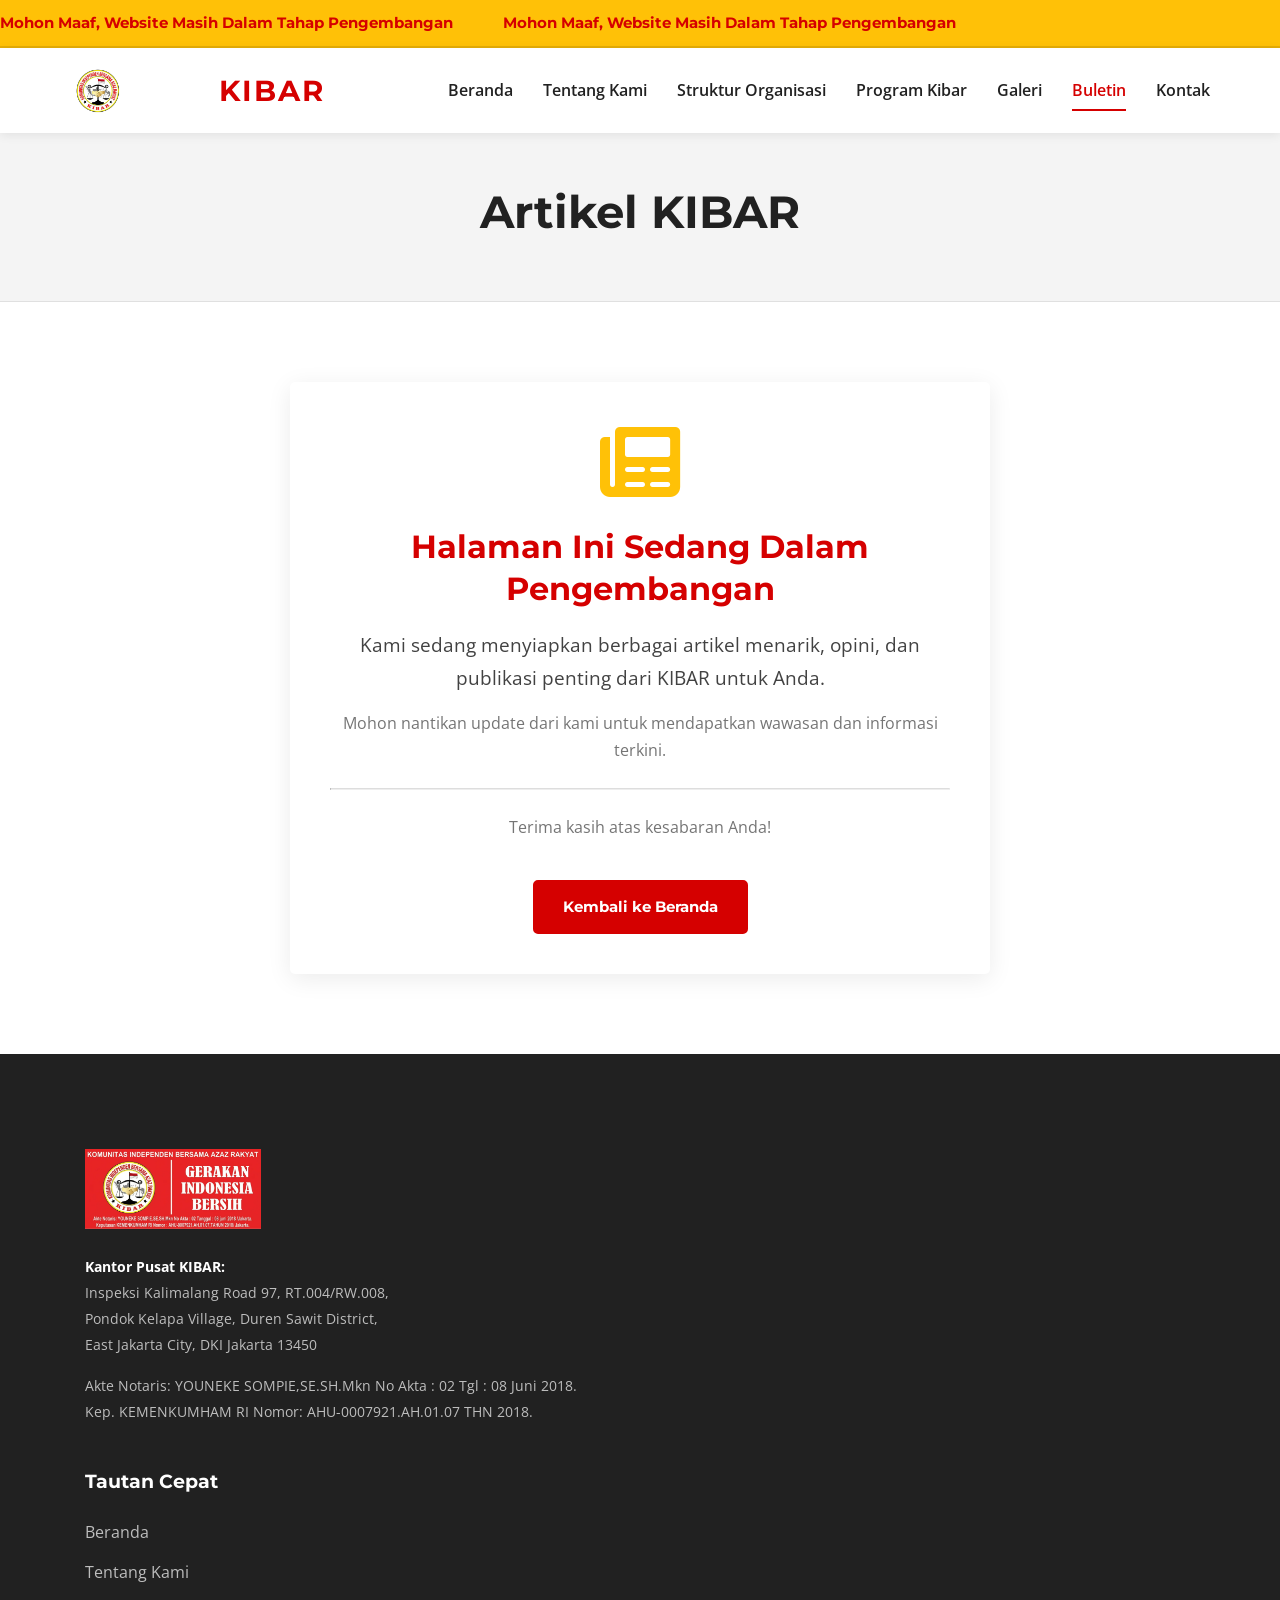
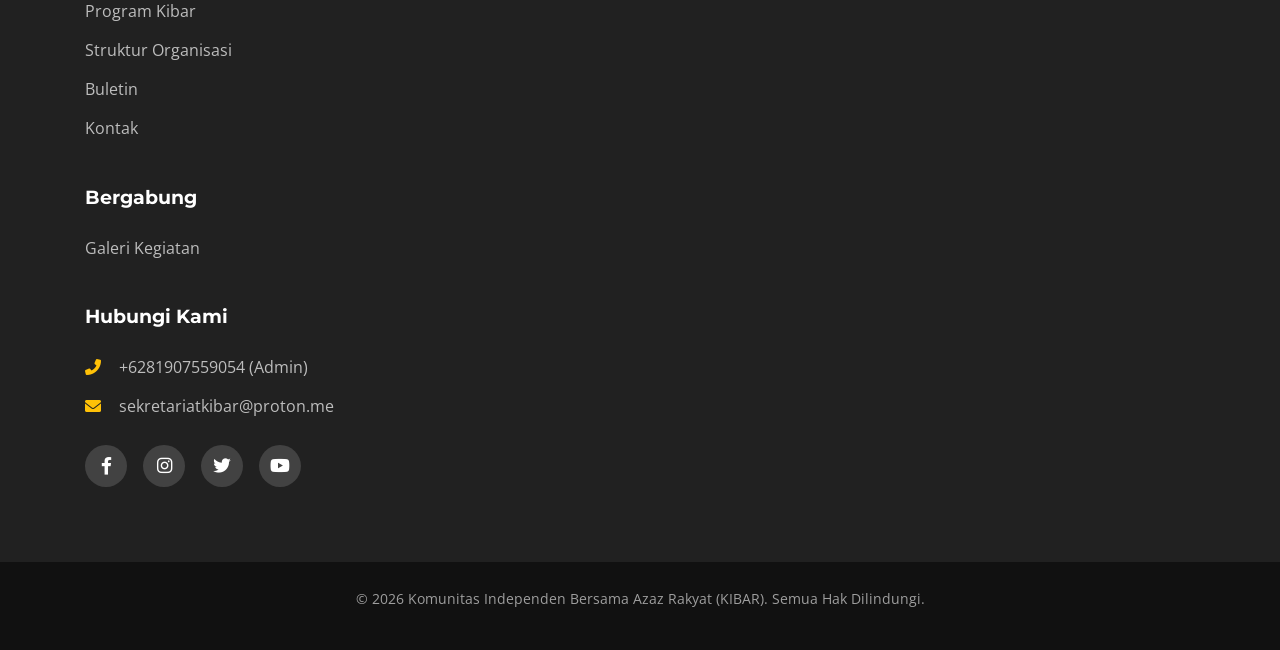
<file: artikel.html>
<!DOCTYPE html>
<html lang="id">
<head>
    <meta charset="UTF-8">
    <meta name="viewport" content="width=device-width, initial-scale=1.0">
    <title>Artikel KIBAR - (Segera Hadir)</title>
    <meta name="description" content="Halaman Artikel KIBAR akan segera diisi dengan tulisan, opini, dan publikasi terkait isu-isu strategis dan kegiatan kami.">
    <meta name="keywords" content="Artikel KIBAR, Publikasi KIBAR, Opini KIBAR, Berita Ormas, Segera Hadir">
    
    <!-- Google Fonts -->
    <link href="https://fonts.googleapis.com/css2?family=Montserrat:wght@700;800&family=Open+Sans:wght@400;600;700&display=swap" rel="stylesheet">
    <!-- Font Awesome untuk Ikon -->
    <link rel="stylesheet" href="https://cdnjs.cloudflare.com/ajax/libs/font-awesome/6.0.0-beta3/css/all.min.css">
    
    <!-- Style Kustom Anda -->
    <link rel="stylesheet" href="css/style.css">
    
    <!-- Favicon -->
    <link rel="icon" href="images/logo/kibar-favicon.png" type="image/png"> 
</head>
<body>
    <div class="announcement-bar">
        <div class="announcement-bar__track">
            <div class="announcement-bar__text">
                Mohon Maaf, Website Masih Dalam Tahap Pengembangan
            </div>
            <div class="announcement-bar__text" aria-hidden="true">
                Mohon Maaf, Website Masih Dalam Tahap Pengembangan
            </div>
        </div>
    </div>
    <header class="site-header">
        <div class="container header-container">
            <div class="logo">
                <a href="index.html">
                    <img src="images/logo/logo-kibar.webp" alt="Logo KIBAR">
                </a>
            </div>
            <h1 class="site-title" title="Komunitas Independen Bersama Azaz Rakyat">KIBAR</h1>
            <nav class="main-navigation">
                <ul>
                    <li><a href="index.html">Beranda</a></li>
                    <li><a href="tentang-kami.html">Tentang Kami</a></li>
                    <li><a href="struktur-organisasi.html">Struktur Organisasi</a></li>
                    <li><a href="program-kerja.html">Program Kibar</a></li>
                    <li><a href="galeri.html">Galeri</a></li>
                    <li><a href="artikel.html" class="active">Buletin</a></li>
                    <li><a href="kontak.html">Kontak</a></li>
                </ul>
            </nav>
            <div class="header-actions">
            </div>
            <button class="mobile-menu-toggle" aria-label="Toggle Menu" aria-expanded="false">
                <span class="hamburger-bar"></span>
                <span class="hamburger-bar"></span>
                <span class="hamburger-bar"></span>
            </button>
        </div>
    </header>

    <main>
        <section class="page-banner-section">
            <div class="container">
                <h1 class="page-title">Artikel KIBAR</h1>
            </div>
        </section>

        <section class="coming-soon-section section-padding">
            <div class="container text-center">
                <div class="coming-soon-content">
                    <i class="fas fa-newspaper fa-5x kibar-gold-icon mb-4"></i> 
                    <h2>Halaman Ini Sedang Dalam Pengembangan</h2>
                    <p class="lead">Kami sedang menyiapkan berbagai artikel menarik, opini, dan publikasi penting dari KIBAR untuk Anda.</p>
                    <p>Mohon nantikan update dari kami untuk mendapatkan wawasan dan informasi terkini.</p>
                    <hr class="my-4">
                    <p>Terima kasih atas kesabaran Anda!</p>
                    <a href="index.html" class="btn btn-primary mt-4">Kembali ke Beranda</a>
                </div>
            </div>
        </section>
    </main>

    <footer class="site-footer section-padding-top">
        <!-- Konten Footer sama seperti di index.html -->
        <div class="container">
            <div class="row">
                <div class="col-lg-4 col-md-12 footer-col footer-about">
                    <img src="images/slogan-kibar-baru.webp" alt="Logo KIBAR Investigator Putih" class="footer-logo">
                    <p class="footer-address">
                        <strong>Kantor Pusat KIBAR:</strong><br>
                        Inspeksi Kalimalang Road 97, RT.004/RW.008,<br>
                        Pondok Kelapa Village, Duren Sawit District,<br>
                        East Jakarta City, DKI Jakarta 13450
                    </p>
                     <p class="footer-legal-info">
                        Akte Notaris: YOUNEKE SOMPIE,SE.SH.Mkn No Akta : 02 Tgl : 08 Juni 2018.<br>
                        Kep. KEMENKUMHAM RI Nomor: AHU-0007921.AH.01.07 THN 2018.
                    </p>
                </div>
                <div class="col-lg-2 col-md-4 col-6 footer-col">
                    <h5 class="footer-widget-title">Tautan Cepat</h5>
                    <ul class="footer-links">
                        <li><a href="index.html">Beranda</a></li>
                        <li><a href="tentang-kami.html">Tentang Kami</a></li>
                        <li><a href="program-kerja.html">Program Kibar</a></li>
                        <li><a href="struktur-organisasi.html">Struktur Organisasi</a></li>
                        <li><a href="artikel.html">Buletin</a></li>
                        <li><a href="kontak.html">Kontak</a></li>
                    </ul>
                </div>
                <div class="col-lg-3 col-md-4 col-6 footer-col">
                     <h5 class="footer-widget-title">Bergabung</h5>
                     <ul class="footer-links">
                        <li><a href="galeri.html">Galeri Kegiatan</a></li>
                    </ul>
                </div>
                <div class="col-lg-3 col-md-4 col-12 footer-col">
                    <h5 class="footer-widget-title">Hubungi Kami</h5>
                    <ul class="footer-contact-info">
                        <li><i class="fas fa-phone-alt"></i> <a href="https://wa.me/6281907559054">+6281907559054 (Admin)</a></li> 
                        <li><i class="fas fa-envelope"></i> <a href="mailto:sekretariatkibar@proton.me">sekretariatkibar@proton.me</a></li>
                    </ul>
                    <div class="footer-social-icons">
                        <a href="#" aria-label="Facebook KIBAR" target="_blank" rel="noopener noreferrer"><i class="fab fa-facebook-f"></i></a>
                        <a href="#" aria-label="Instagram KIBAR" target="_blank" rel="noopener noreferrer"><i class="fab fa-instagram"></i></a>
                        <a href="#" aria-label="Twitter KIBAR" target="_blank" rel="noopener noreferrer"><i class="fab fa-twitter"></i></a>
                        <a href="#" aria-label="YouTube KIBAR" target="_blank" rel="noopener noreferrer"><i class="fab fa-youtube"></i></a>
                    </div>
                </div>
            </div>
        </div>
        <div class="footer-bottom">
            <div class="container">
                <p class="text-center">© <span id="currentYear"></span> Komunitas Independen Bersama Azaz Rakyat (KIBAR). Semua Hak Dilindungi.</p>
            </div>
        </div>
    </footer>

    <script src="js/script.js"></script>
</body>
</html>
</file>
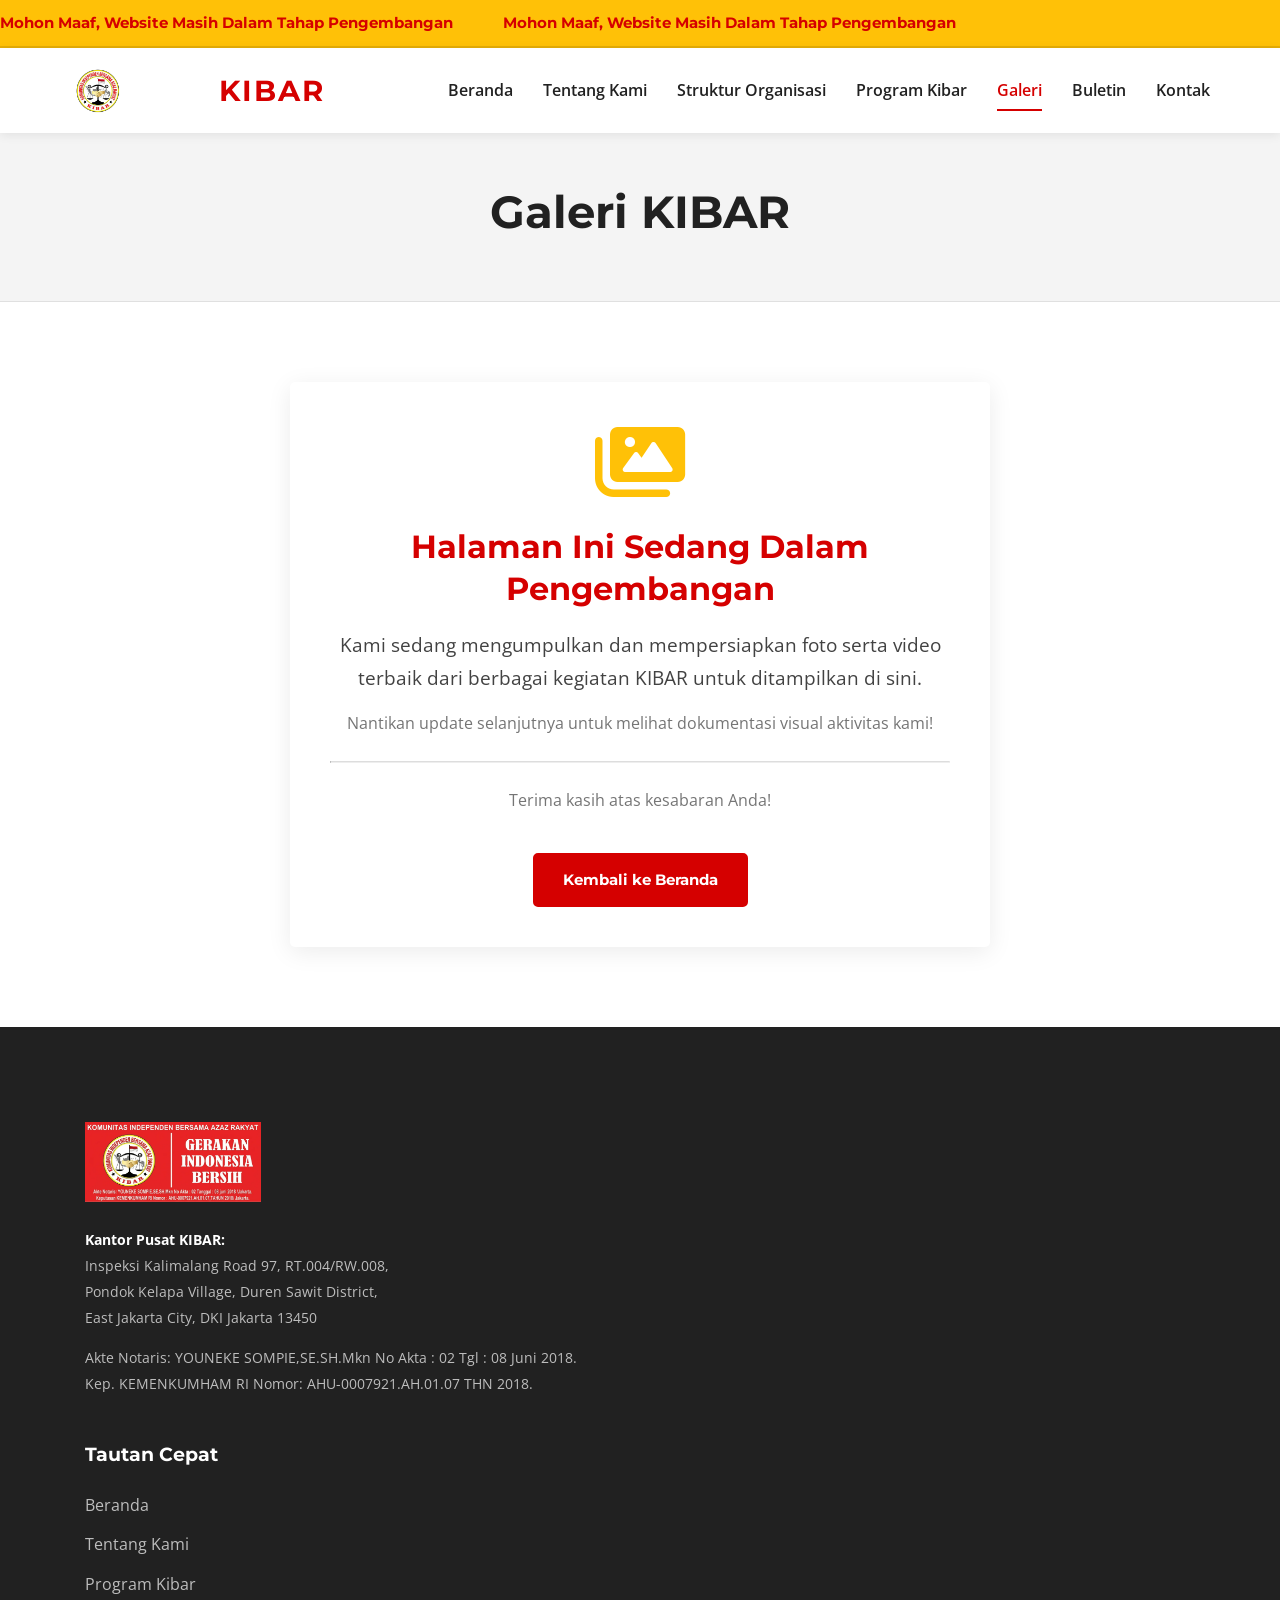
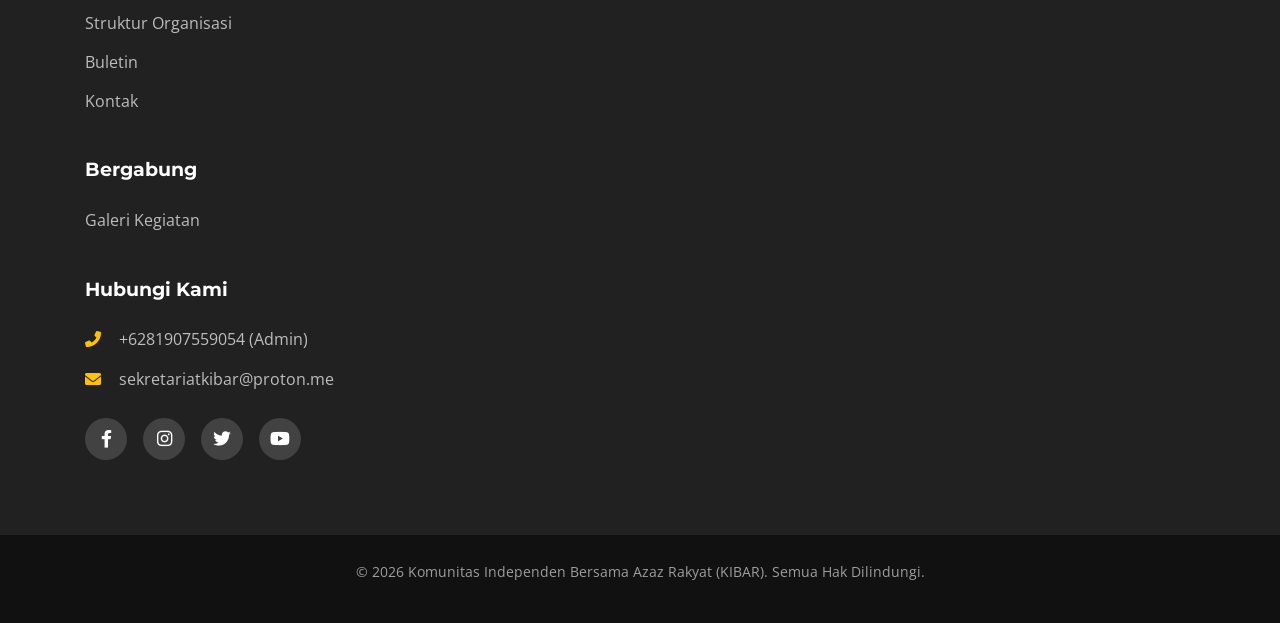
<file: galeri.html>
<!DOCTYPE html>
<html lang="id">
<head>
    <meta charset="UTF-8">
    <meta name="viewport" content="width=device-width, initial-scale=1.0">
    <title>Galeri KIBAR - (Segera Hadir)</title>
    <meta name="description" content="Halaman Galeri KIBAR akan segera menampilkan dokumentasi foto dan video dari berbagai kegiatan dan acara kami.">
    <meta name="keywords" content="Galeri KIBAR, Foto Kegiatan KIBAR, Video KIBAR, Dokumentasi Ormas, Segera Hadir">
    
    <!-- Google Fonts -->
    <link href="https://fonts.googleapis.com/css2?family=Montserrat:wght@700;800&family=Open+Sans:wght@400;600;700&display=swap" rel="stylesheet">
    <!-- Font Awesome untuk Ikon -->
    <link rel="stylesheet" href="https://cdnjs.cloudflare.com/ajax/libs/font-awesome/6.0.0-beta3/css/all.min.css">
    
    <!-- Style Kustom Anda -->
    <link rel="stylesheet" href="css/style.css">
    
    <!-- Favicon -->
    <link rel="icon" href="images/logo/kibar-favicon.png" type="image/png"> 
</head>
<body>
    <div class="announcement-bar">
        <div class="announcement-bar__track">
            <div class="announcement-bar__text">
                Mohon Maaf, Website Masih Dalam Tahap Pengembangan
            </div>
            <div class="announcement-bar__text" aria-hidden="true">
                Mohon Maaf, Website Masih Dalam Tahap Pengembangan
            </div>
        </div>
    </div>
    <header class="site-header">
        <div class="container header-container">
            <div class="logo">
                <a href="index.html">
                    <img src="images/logo/logo-kibar.webp" alt="Logo KIBAR">
                </a>
            </div>
            <h1 class="site-title" title="Komunitas Independen Bersama Azaz Rakyat">KIBAR</h1>
            <nav class="main-navigation">
                <ul>
                    <li><a href="index.html">Beranda</a></li>
                    <li><a href="tentang-kami.html">Tentang Kami</a></li>
                    <li><a href="struktur-organisasi.html">Struktur Organisasi</a></li>
                    <li><a href="program-kerja.html">Program Kibar</a></li>
                    <li><a href="galeri.html" class="active">Galeri</a></li>
                    <li><a href="artikel.html">Buletin</a></li>
                    <li><a href="kontak.html">Kontak</a></li>
                </ul>
            </nav>
            <div class="header-actions">
            </div>
            <button class="mobile-menu-toggle" aria-label="Toggle Menu" aria-expanded="false">
                <span class="hamburger-bar"></span>
                <span class="hamburger-bar"></span>
                <span class="hamburger-bar"></span>
            </button>
        </div>
    </header>

    <main>
        <section class="page-banner-section">
            <div class="container">
                <h1 class="page-title">Galeri KIBAR</h1>
            </div>
        </section>

        <section class="coming-soon-section section-padding">
            <div class="container text-center">
                <div class="coming-soon-content">
                    <i class="fas fa-images fa-5x kibar-gold-icon mb-4"></i> 
                    <h2>Halaman Ini Sedang Dalam Pengembangan</h2>
                    <p class="lead">Kami sedang mengumpulkan dan mempersiapkan foto serta video terbaik dari berbagai kegiatan KIBAR untuk ditampilkan di sini.</p>
                    <p>Nantikan update selanjutnya untuk melihat dokumentasi visual aktivitas kami!</p>
                    <hr class="my-4">
                    <p>Terima kasih atas kesabaran Anda!</p>
                    <a href="index.html" class="btn btn-primary mt-4">Kembali ke Beranda</a>
                </div>
            </div>
        </section>
    </main>

    <footer class="site-footer section-padding-top">
        <!-- Konten Footer sama seperti di index.html -->
        <div class="container">
            <div class="row">
                <div class="col-lg-4 col-md-12 footer-col footer-about">
                    <img src="images/slogan-kibar-baru.webp" alt="Logo KIBAR Investigator Putih" class="footer-logo">
                    <p class="footer-address">
                        <strong>Kantor Pusat KIBAR:</strong><br>
                        Inspeksi Kalimalang Road 97, RT.004/RW.008,<br>
                        Pondok Kelapa Village, Duren Sawit District,<br>
                        East Jakarta City, DKI Jakarta 13450
                    </p>
                     <p class="footer-legal-info">
                        Akte Notaris: YOUNEKE SOMPIE,SE.SH.Mkn No Akta : 02 Tgl : 08 Juni 2018.<br>
                        Kep. KEMENKUMHAM RI Nomor: AHU-0007921.AH.01.07 THN 2018.
                    </p>
                </div>
                <div class="col-lg-2 col-md-4 col-6 footer-col">
                    <h5 class="footer-widget-title">Tautan Cepat</h5>
                    <ul class="footer-links">
                        <li><a href="index.html">Beranda</a></li>
                        <li><a href="tentang-kami.html">Tentang Kami</a></li>
                        <li><a href="program-kerja.html">Program Kibar</a></li>
                        <li><a href="struktur-organisasi.html">Struktur Organisasi</a></li>
                        <li><a href="artikel.html">Buletin</a></li>
                        <li><a href="kontak.html">Kontak</a></li>
                    </ul>
                </div>
                <div class="col-lg-3 col-md-4 col-6 footer-col">
                     <h5 class="footer-widget-title">Bergabung</h5>
                     <ul class="footer-links">
                        <li><a href="galeri.html">Galeri Kegiatan</a></li>
                    </ul>
                </div>
                <div class="col-lg-3 col-md-4 col-12 footer-col">
                    <h5 class="footer-widget-title">Hubungi Kami</h5>
                    <ul class="footer-contact-info">
                        <li><i class="fas fa-phone-alt"></i> <a href="https://wa.me/6281907559054">+6281907559054 (Admin)</a></li> 
                        <li><i class="fas fa-envelope"></i> <a href="mailto:sekretariatkibar@proton.me">sekretariatkibar@proton.me</a></li>
                    </ul>
                    <div class="footer-social-icons">
                        <a href="#" aria-label="Facebook KIBAR" target="_blank" rel="noopener noreferrer"><i class="fab fa-facebook-f"></i></a>
                        <a href="#" aria-label="Instagram KIBAR" target="_blank" rel="noopener noreferrer"><i class="fab fa-instagram"></i></a>
                        <a href="#" aria-label="Twitter KIBAR" target="_blank" rel="noopener noreferrer"><i class="fab fa-twitter"></i></a>
                        <a href="#" aria-label="YouTube KIBAR" target="_blank" rel="noopener noreferrer"><i class="fab fa-youtube"></i></a>
                    </div>
                </div>
            </div>
        </div>
        <div class="footer-bottom">
            <div class="container">
                <p class="text-center">© <span id="currentYear"></span> Komunitas Independen Bersama Azaz Rakyat (KIBAR). Semua Hak Dilindungi.</p>
            </div>
        </div>
    </footer>

    <script src="js/script.js"></script>
</body>
</html>
</file>
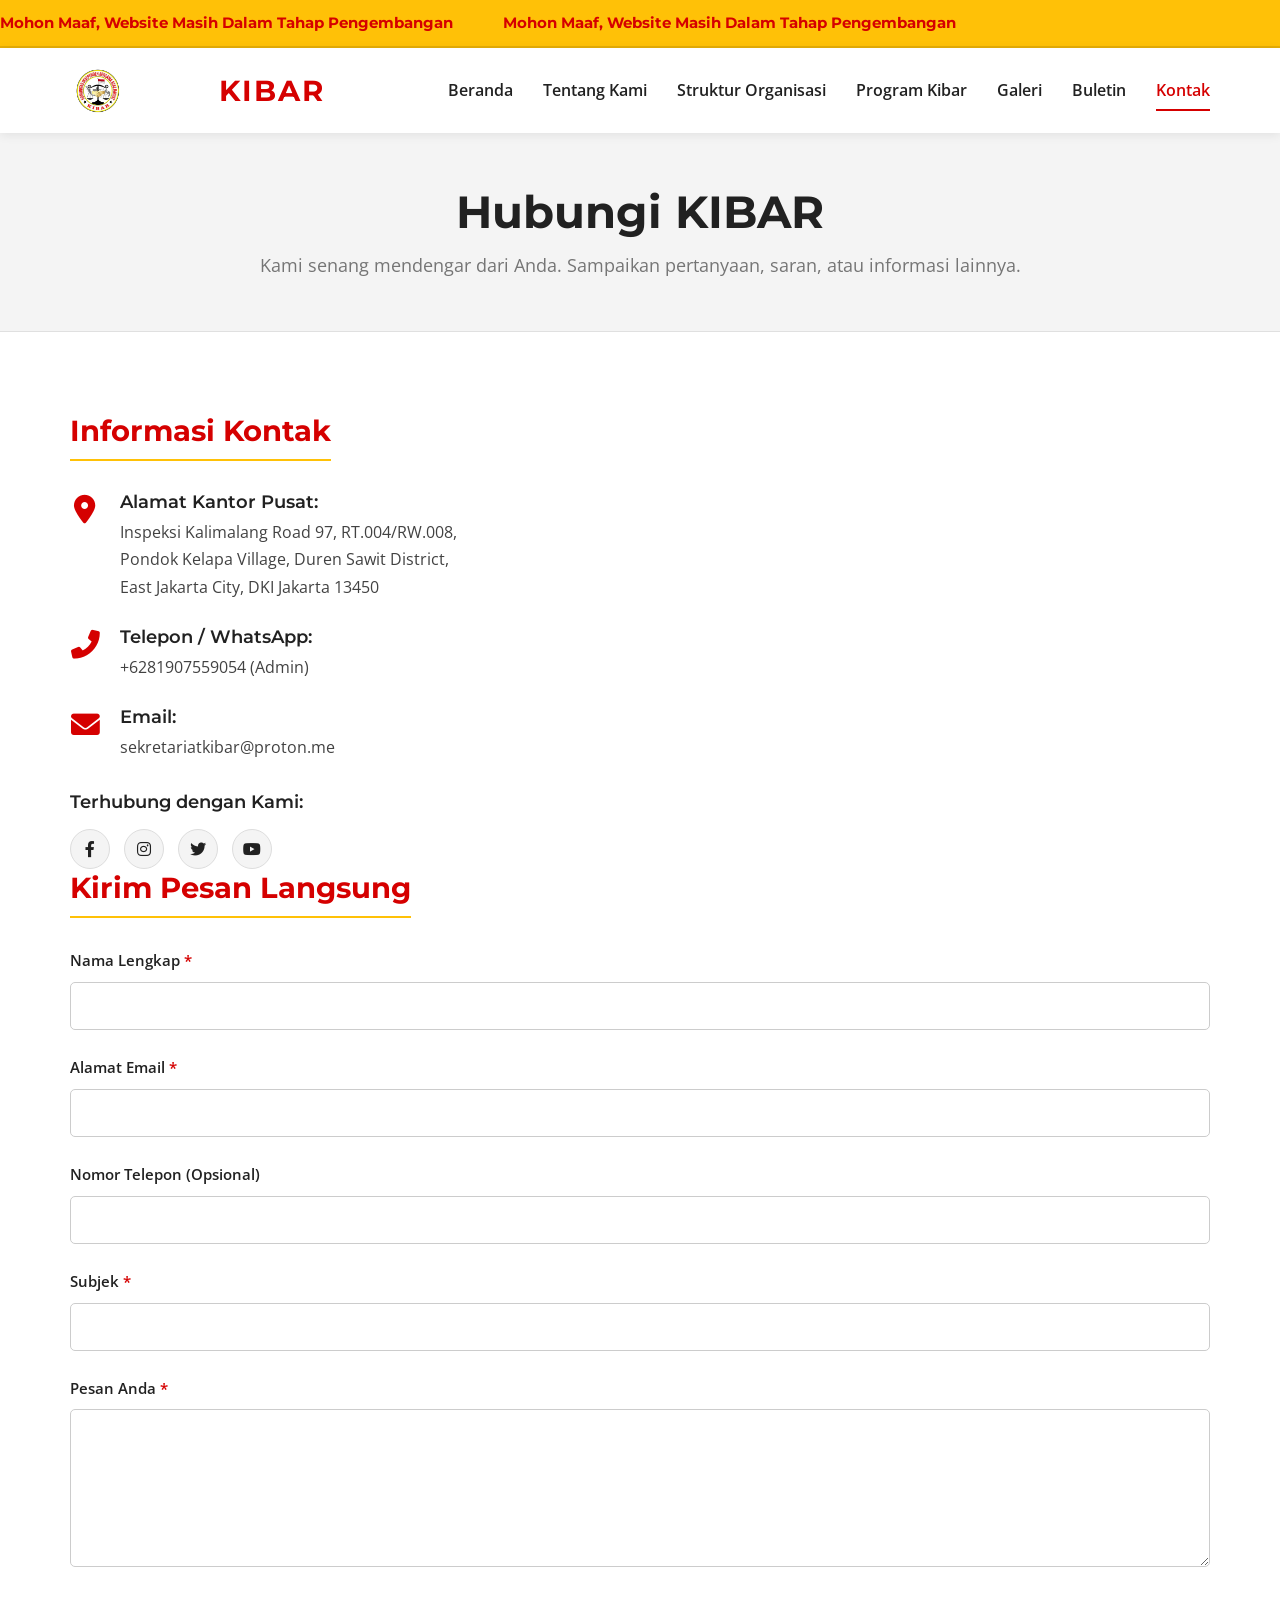
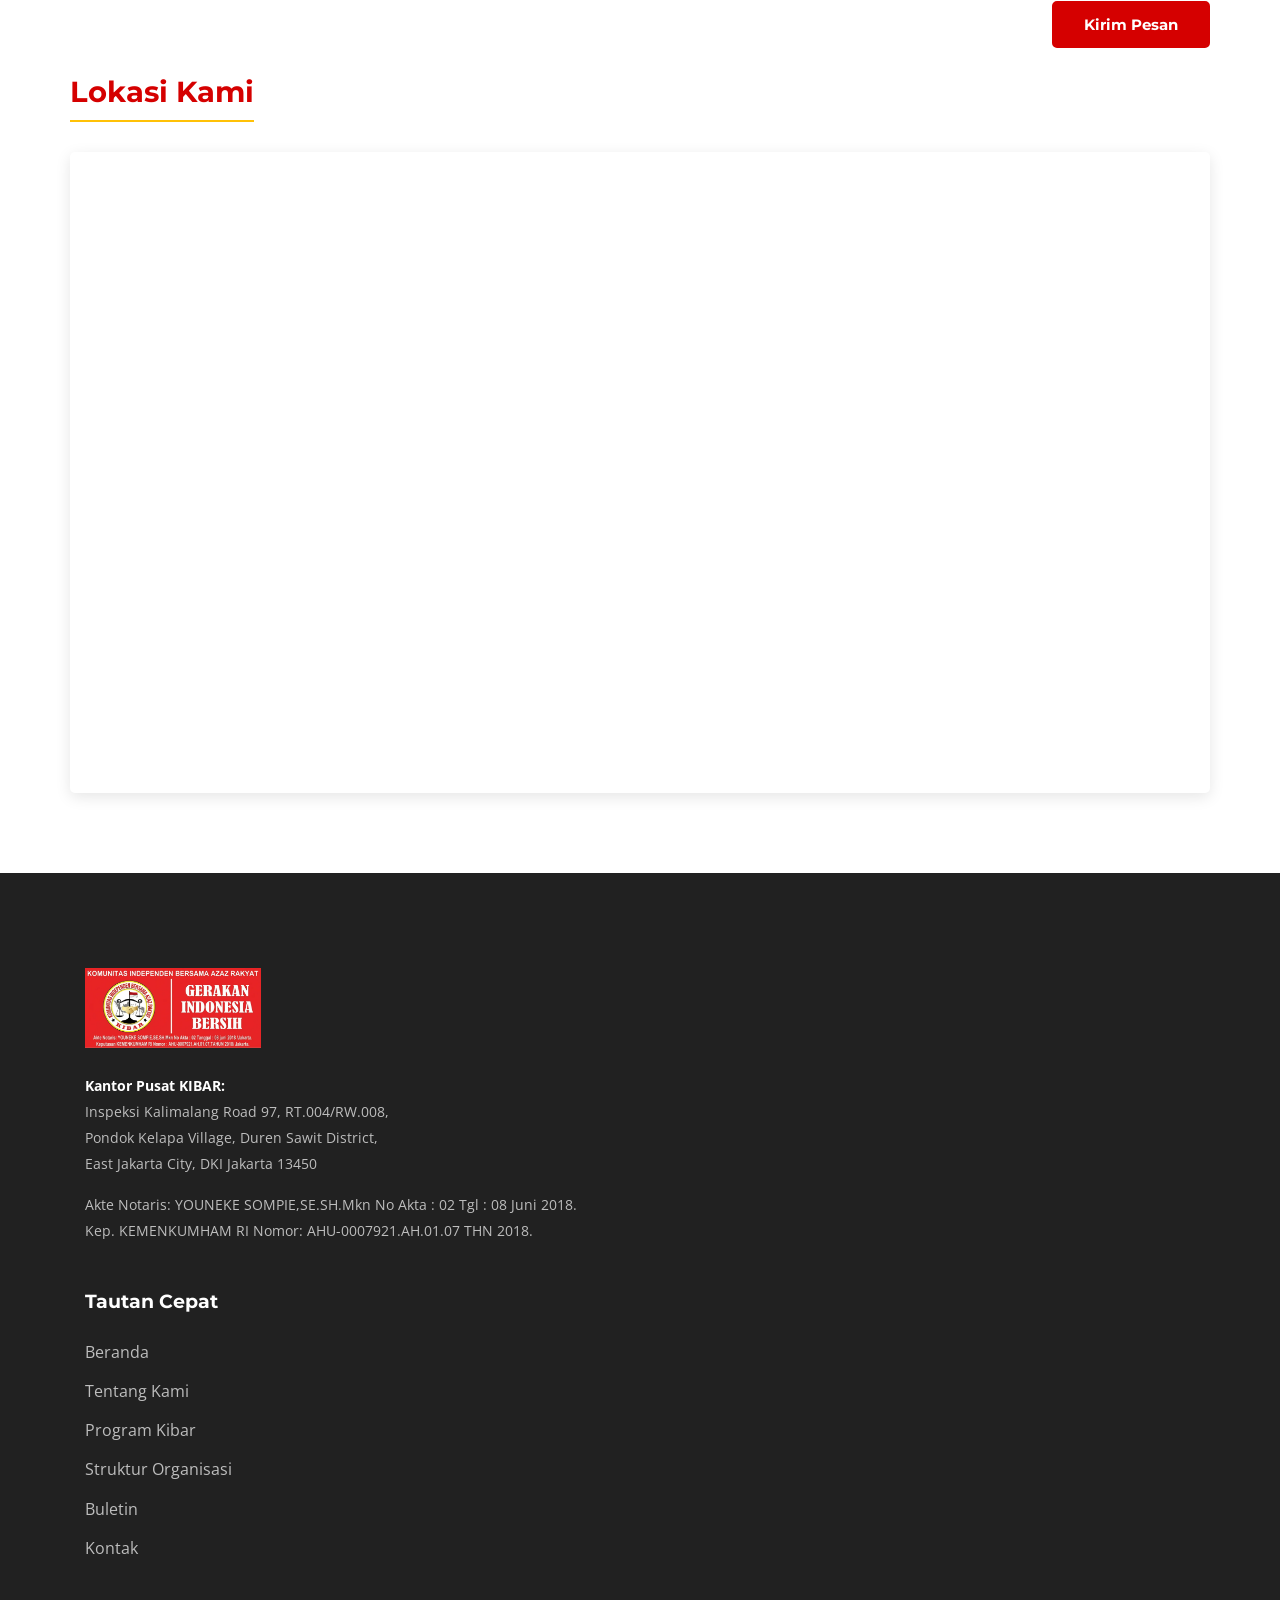
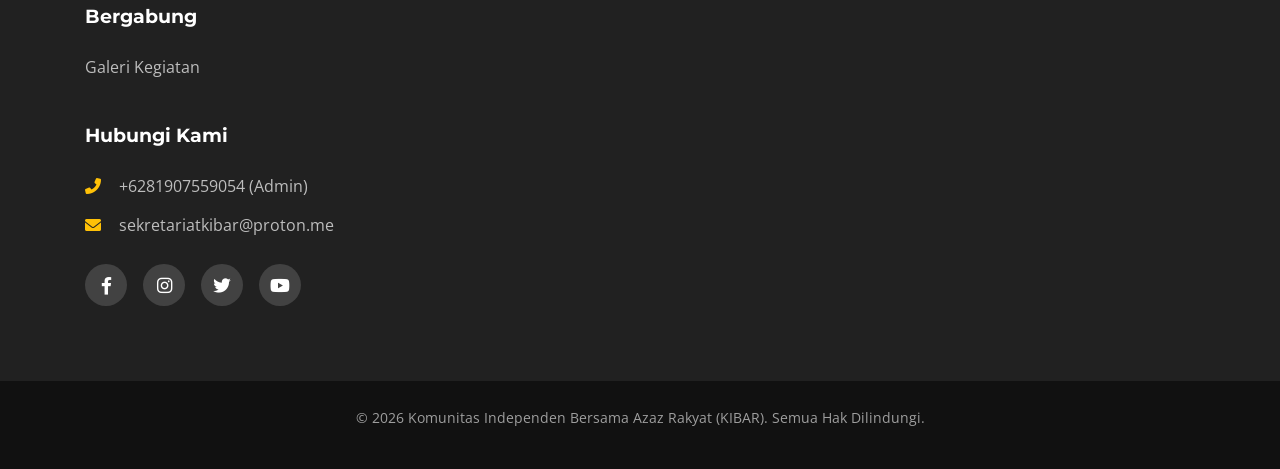
<file: kontak.html>
<!DOCTYPE html>
<html lang="id">
<head>
    <meta charset="UTF-8">
    <meta name="viewport" content="width=device-width, initial-scale=1.0">
    <title>Kontak KIBAR - Hubungi Kami</title>
    <meta name="description" content="Hubungi Komunitas Independen Bersama Azaz Rakyat (KIBAR) melalui alamat, telepon, email, atau formulir kontak yang tersedia. Temukan juga lokasi kami di peta.">
    <meta name="keywords" content="Kontak KIBAR, Hubungi KIBAR, Alamat KIBAR, Email KIBAR, Telepon KIBAR, Formulir Kontak Ormas">
    
    <!-- Google Fonts -->
    <link href="https://fonts.googleapis.com/css2?family=Montserrat:wght@700;800&family=Open+Sans:wght@400;600;700&display=swap" rel="stylesheet">
    <!-- Font Awesome untuk Ikon -->
    <link rel="stylesheet" href="https://cdnjs.cloudflare.com/ajax/libs/font-awesome/6.0.0-beta3/css/all.min.css">
    
    <!-- Style Kustom Anda -->
    <link rel="stylesheet" href="css/style.css">
    
    <!-- Favicon -->
    <link rel="icon" href="images/logo/kibar-favicon.png" type="image/png"> 
</head>
<body>
    <div class="announcement-bar">
        <div class="announcement-bar__track">
            <div class="announcement-bar__text">
                Mohon Maaf, Website Masih Dalam Tahap Pengembangan
            </div>
            <div class="announcement-bar__text" aria-hidden="true">
                Mohon Maaf, Website Masih Dalam Tahap Pengembangan
            </div>
        </div>
    </div>
    <header class="site-header">
        <div class="container header-container">
            <div class="logo">
                <a href="index.html">
                    <img src="images/logo/logo-kibar.webp" alt="Logo KIBAR">
                </a>
            </div>
            <h1 class="site-title" title="Komunitas Independen Bersama Azaz Rakyat">KIBAR</h1>
            <nav class="main-navigation">
                <ul>
                    <li><a href="index.html">Beranda</a></li>
                    <li><a href="tentang-kami.html">Tentang Kami</a></li>
                    <li><a href="struktur-organisasi.html">Struktur Organisasi</a></li>
                    <li><a href="program-kerja.html">Program Kibar</a></li>
                    <li><a href="galeri.html">Galeri</a></li>
                    <li><a href="artikel.html">Buletin</a></li>
                    <li><a href="kontak.html" class="active">Kontak</a></li>
                </ul>
            </nav>
            <div class="header-actions">
            </div>
            <button class="mobile-menu-toggle" aria-label="Toggle Menu" aria-expanded="false">
                <span class="hamburger-bar"></span>
                <span class="hamburger-bar"></span>
                <span class="hamburger-bar"></span>
            </button>
        </div>
    </header>

    <main>
        <section class="page-banner-section">
            <div class="container">
                <h1 class="page-title">Hubungi KIBAR</h1>
                <p class="page-subtitle">Kami senang mendengar dari Anda. Sampaikan pertanyaan, saran, atau informasi lainnya.</p>
            </div>
        </section>

        <section class="contact-section section-padding">
            <div class="container">
                <div class="row">
                    <div class="col-lg-5 contact-info-column mb-5 mb-lg-0">
                        <h2 class="section-subtitle">Informasi Kontak</h2>
                        <div class="contact-details">
                            <div class="contact-item">
                                <i class="fas fa-map-marker-alt contact-icon"></i>
                                <div class="contact-text">
                                    <h4>Alamat Kantor Pusat:</h4>
                                    <p>Inspeksi Kalimalang Road 97, RT.004/RW.008,<br>
                                    Pondok Kelapa Village, Duren Sawit District,<br>
                                    East Jakarta City, DKI Jakarta 13450</p>
                                </div>
                            </div>
                            <div class="contact-item">
                                <i class="fas fa-phone-alt contact-icon"></i>
                                <div class="contact-text">
                                    <h4>Telepon / WhatsApp:</h4>
                                    <p><a href="https://wa.me/6281907559054" target="_blank" rel="noopener noreferrer">+6281907559054 (Admin)</a></p>
                                    <!-- Tambahkan nomor WA Pendaftaran jika ingin ditampilkan di sini juga -->
                                    <!-- <p><a href="https://wa.me/NOMOR_WA_PENDAFTARAN" target="_blank" rel="noopener noreferrer">NOMOR_WA_PENDAFTARAN (Pendaftaran)</a></p> -->
                                </div>
                            </div>
                            <div class="contact-item">
                                <i class="fas fa-envelope contact-icon"></i>
                                <div class="contact-text">
                                    <h4>Email:</h4>
                                    <p><a href="mailto:sekretariatkibar@proton.me">sekretariatkibar@proton.me</a></p>
                                    <!-- Ganti dengan email resmi KIBAR jika ada -->
                                </div>
                            </div>
                        </div>
                        <div class="contact-social-icons mt-4">
                            <h4 class="subsection-title-sm">Terhubung dengan Kami:</h4>
                            <a href="#" aria-label="Facebook KIBAR" target="_blank" rel="noopener noreferrer"><i class="fab fa-facebook-f"></i></a>
                            <a href="#" aria-label="Instagram KIBAR" target="_blank" rel="noopener noreferrer"><i class="fab fa-instagram"></i></a>
                            <a href="#" aria-label="Twitter KIBAR" target="_blank" rel="noopener noreferrer"><i class="fab fa-twitter"></i></a>
                            <a href="#" aria-label="YouTube KIBAR" target="_blank" rel="noopener noreferrer"><i class="fab fa-youtube"></i></a>
                            <!-- Ganti # dengan URL media sosial KIBAR yang sebenarnya -->
                        </div>
                    </div>

                    <div class="col-lg-7 contact-form-column">
                        <h2 class="section-subtitle">Kirim Pesan Langsung</h2>
                        <form name="contact-kibar" method="POST" data-netlify="true" class="contact-form" netlify-honeypot="bot-field">
                            <p class="d-none"> <!-- Honeypot field untuk Netlify -->
                                <label>Don’t fill this out if you’re human: <input name="bot-field" /></label>
                            </p>
                            <input type="hidden" name="form-name" value="contact-kibar" />
                            
                            <div class="form-group">
                                <label for="nama">Nama Lengkap <span class="required-field">*</span></label>
                                <input type="text" id="nama" name="nama" class="form-control" required>
                            </div>
                            <div class="form-group">
                                <label for="email">Alamat Email <span class="required-field">*</span></label>
                                <input type="email" id="email" name="email" class="form-control" required>
                            </div>
                            <div class="form-group">
                                <label for="telepon">Nomor Telepon (Opsional)</label>
                                <input type="tel" id="telepon" name="telepon" class="form-control">
                            </div>
                            <div class="form-group">
                                <label for="subjek">Subjek <span class="required-field">*</span></label>
                                <input type="text" id="subjek" name="subjek" class="form-control" required>
                            </div>
                            <div class="form-group">
                                <label for="pesan">Pesan Anda <span class="required-field">*</span></label>
                                <textarea id="pesan" name="pesan" rows="6" class="form-control" required></textarea>
                            </div>
                            <div class="form-group text-right">
                                <button type="submit" class="btn btn-primary">Kirim Pesan</button>
                            </div>
                        </form>
                    </div>
                </div>

                <div class="row mt-5">
                    <div class="col-12">
                        <h2 class="section-subtitle text-center mb-4">Lokasi Kami</h2>
                        <div class="map-responsive-wrapper">
                            <!-- Google Maps Embed - Kantor Pusat KIBAR -->
                            <iframe
                                src="https://www.google.com/maps/embed?pb=!1m18!1m12!1m3!1d3966.111758250709!2d106.92358227378044!3d-6.24900156118395!2m3!1f0!2f0!3f0!3m2!1i1024!2i768!4f13.1!3m3!1m2!1s0x2e698cda3ac169b7%3A0x2038e364f4497cad!2sJl.%20Inspeksi%20Kalimalang%20No.97%2C%20RT.4%2FRW.8%2C%20Pd.%20Klp.%2C%20Kec.%20Duren%20Sawit%2C%20Kota%20Jakarta%20Timur%2C%20Daerah%20Khusus%20Ibukota%20Jakarta%2013450%2C%20Indonesia!5e0!3m2!1sid!2ssg!4v1775711050420!5m2!1sid!2ssg"
                                width="100%"
                                height="450"
                                style="border:0;"
                                allowfullscreen=""
                                loading="lazy"
                                referrerpolicy="no-referrer-when-downgrade">
                            </iframe>
                        </div>
                    </div>
                </div>
            </div>
        </section>
    </main>

    <footer class="site-footer section-padding-top">
        <!-- Konten Footer sama seperti di index.html -->
        <div class="container">
            <div class="row">
                <div class="col-lg-4 col-md-12 footer-col footer-about">
                    <img src="images/slogan-kibar-baru.webp" alt="Logo KIBAR Investigator Putih" class="footer-logo">
                    <p class="footer-address">
                        <strong>Kantor Pusat KIBAR:</strong><br>
                        Inspeksi Kalimalang Road 97, RT.004/RW.008,<br>
                        Pondok Kelapa Village, Duren Sawit District,<br>
                        East Jakarta City, DKI Jakarta 13450
                    </p>
                     <p class="footer-legal-info">
                        Akte Notaris: YOUNEKE SOMPIE,SE.SH.Mkn No Akta : 02 Tgl : 08 Juni 2018.<br>
                        Kep. KEMENKUMHAM RI Nomor: AHU-0007921.AH.01.07 THN 2018.
                    </p>
                </div>
                <div class="col-lg-2 col-md-4 col-6 footer-col">
                    <h5 class="footer-widget-title">Tautan Cepat</h5>
                    <ul class="footer-links">
                        <li><a href="index.html">Beranda</a></li>
                        <li><a href="tentang-kami.html">Tentang Kami</a></li>
                        <li><a href="program-kerja.html">Program Kibar</a></li>
                        <li><a href="struktur-organisasi.html">Struktur Organisasi</a></li>
                        <li><a href="artikel.html">Buletin</a></li>
                        <li><a href="kontak.html">Kontak</a></li>
                    </ul>
                </div>
                <div class="col-lg-3 col-md-4 col-6 footer-col">
                     <h5 class="footer-widget-title">Bergabung</h5>
                     <ul class="footer-links">
                        <li><a href="galeri.html">Galeri Kegiatan</a></li>
                    </ul>
                </div>
                <div class="col-lg-3 col-md-4 col-12 footer-col">
                    <h5 class="footer-widget-title">Hubungi Kami</h5>
                    <ul class="footer-contact-info">
                        <li><i class="fas fa-phone-alt"></i> <a href="https://wa.me/6281907559054">+6281907559054 (Admin)</a></li> 
                        <li><i class="fas fa-envelope"></i> <a href="mailto:sekretariatkibar@proton.me">sekretariatkibar@proton.me</a></li>
                    </ul>
                    <div class="footer-social-icons">
                        <a href="#" aria-label="Facebook KIBAR" target="_blank" rel="noopener noreferrer"><i class="fab fa-facebook-f"></i></a>
                        <a href="#" aria-label="Instagram KIBAR" target="_blank" rel="noopener noreferrer"><i class="fab fa-instagram"></i></a>
                        <a href="#" aria-label="Twitter KIBAR" target="_blank" rel="noopener noreferrer"><i class="fab fa-twitter"></i></a>
                        <a href="#" aria-label="YouTube KIBAR" target="_blank" rel="noopener noreferrer"><i class="fab fa-youtube"></i></a>
                    </div>
                </div>
            </div>
        </div>
        <div class="footer-bottom">
            <div class="container">
                <p class="text-center">© <span id="currentYear"></span> Komunitas Independen Bersama Azaz Rakyat (KIBAR). Semua Hak Dilindungi.</p>
            </div>
        </div>
    </footer>

    <script src="js/script.js"></script>
</body>
</html>
</file>
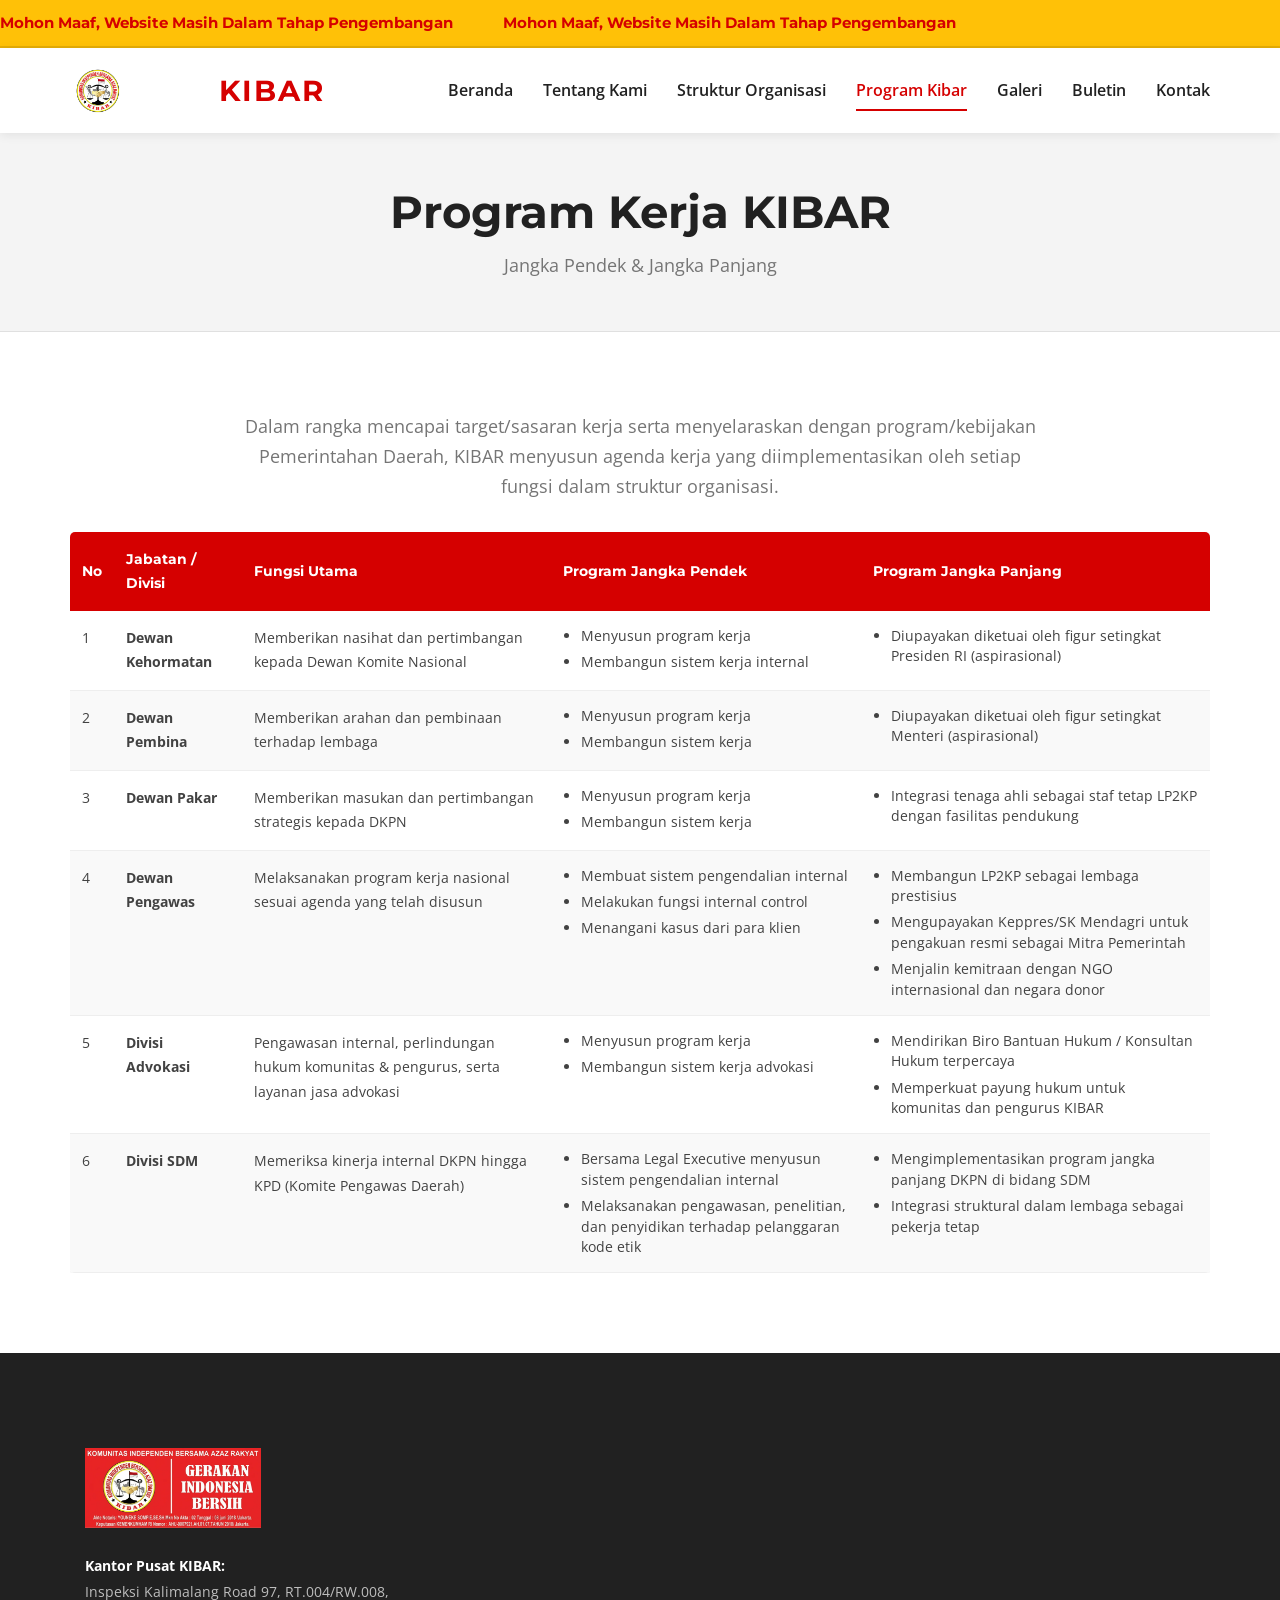
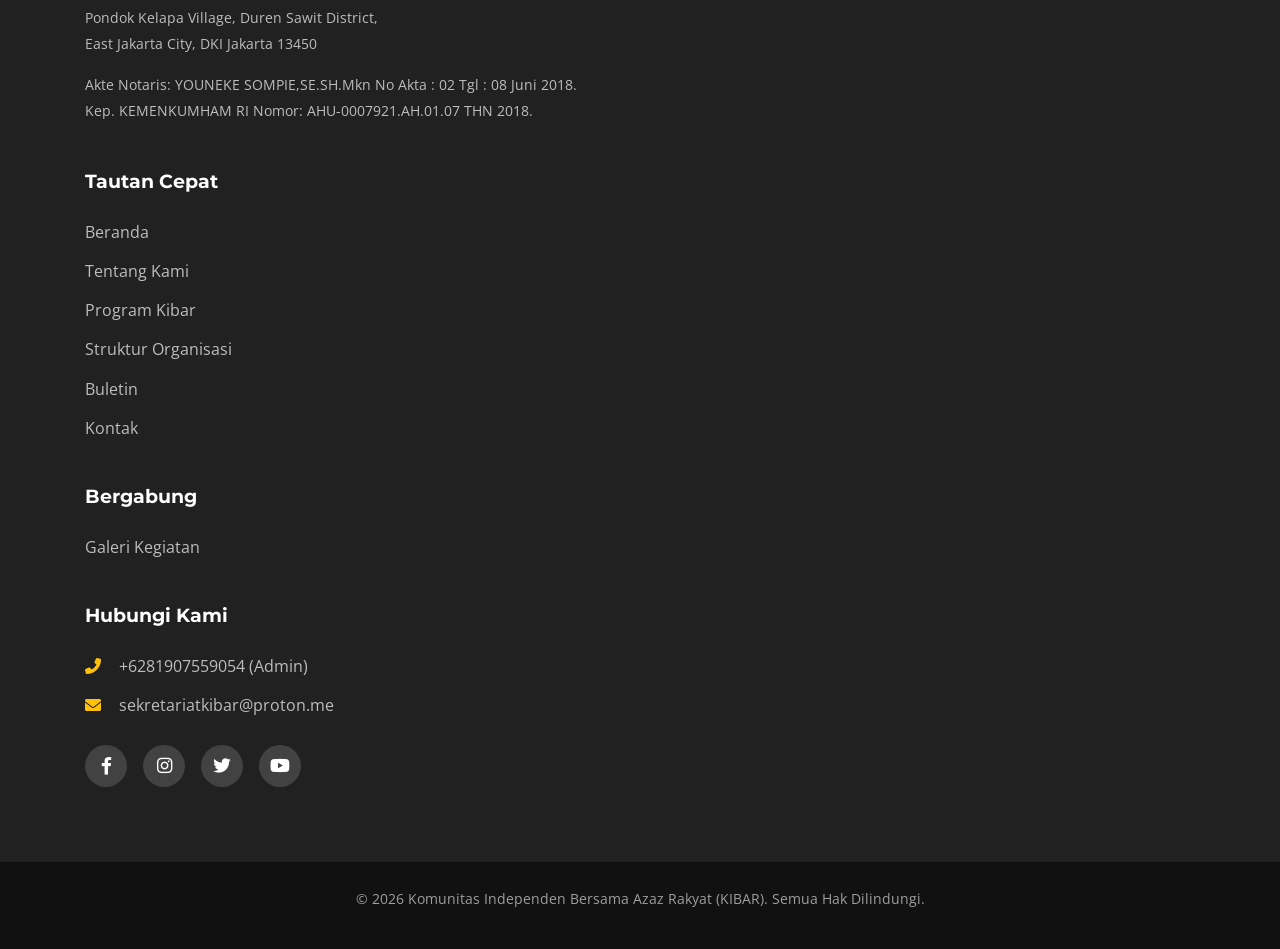
<file: program-kerja.html>
<!DOCTYPE html>
<html lang="id">
<head>
    <meta charset="UTF-8">
    <meta name="viewport" content="width=device-width, initial-scale=1.0">
    <title>Program Kerja - KIBAR (Segera Hadir)</title>
    <meta name="description" content="Halaman Program Kerja KIBAR akan segera tersedia dengan informasi lengkap mengenai rencana kerja organisasi.">
    <meta name="keywords" content="Program Kerja KIBAR, Segera Hadir">

    <!-- Google Fonts -->
    <link href="https://fonts.googleapis.com/css2?family=Montserrat:wght@700;800&family=Open+Sans:wght@400;600;700&display=swap" rel="stylesheet">
    <!-- Font Awesome untuk Ikon -->
    <link rel="stylesheet" href="https://cdnjs.cloudflare.com/ajax/libs/font-awesome/6.0.0-beta3/css/all.min.css">

    <!-- Style Kustom Anda -->
    <link rel="stylesheet" href="css/style.css">

    <!-- Favicon -->
    <link rel="icon" href="images/logo/kibar-favicon.png" type="image/png">
</head>
<body>
    <div class="announcement-bar">
        <div class="announcement-bar__track">
            <div class="announcement-bar__text">
                Mohon Maaf, Website Masih Dalam Tahap Pengembangan
            </div>
            <div class="announcement-bar__text" aria-hidden="true">
                Mohon Maaf, Website Masih Dalam Tahap Pengembangan
            </div>
        </div>
    </div>
    <header class="site-header">
        <div class="container header-container">
            <div class="logo">
                <a href="index.html">
                    <img src="images/logo/logo-kibar.webp" alt="Logo KIBAR">
                </a>
            </div>
            <h1 class="site-title" title="Komunitas Independen Bersama Azaz Rakyat">KIBAR</h1>
            <nav class="main-navigation">
                <ul>
                    <li><a href="index.html">Beranda</a></li>
                    <li><a href="tentang-kami.html">Tentang Kami</a></li>
                    <li><a href="struktur-organisasi.html">Struktur Organisasi</a></li>
                    <li><a href="program-kerja.html" class="active">Program Kibar</a></li>
                    <li><a href="galeri.html">Galeri</a></li>
                    <li><a href="artikel.html">Buletin</a></li>
                    <li><a href="kontak.html">Kontak</a></li>
                </ul>
            </nav>
            <div class="header-actions">
            </div>
            <button class="mobile-menu-toggle" aria-label="Toggle Menu" aria-expanded="false">
                <span class="hamburger-bar"></span>
                <span class="hamburger-bar"></span>
                <span class="hamburger-bar"></span>
            </button>
        </div>
    </header>

    <main>
        <section class="page-banner-section">
            <div class="container">
                <h1 class="page-title">Program Kerja KIBAR</h1>
                <p class="page-subtitle">Jangka Pendek &amp; Jangka Panjang</p>
            </div>
        </section>

        <section class="program-kerja-section section-padding">
            <div class="container">
                <div class="section-intro text-center mb-5">
                    <p>Dalam rangka mencapai target/sasaran kerja serta menyelaraskan dengan program/kebijakan Pemerintahan Daerah, KIBAR menyusun agenda kerja yang diimplementasikan oleh setiap fungsi dalam struktur organisasi.</p>
                </div>

                <div class="table-responsive-wrapper">
                    <table class="program-kerja-table">
                        <thead>
                            <tr>
                                <th>No</th>
                                <th>Jabatan / Divisi</th>
                                <th>Fungsi Utama</th>
                                <th>Program Jangka Pendek</th>
                                <th>Program Jangka Panjang</th>
                            </tr>
                        </thead>
                        <tbody>
                            <tr>
                                <td data-label="No">1</td>
                                <td data-label="Jabatan / Divisi"><strong>Dewan Kehormatan</strong></td>
                                <td data-label="Fungsi Utama">Memberikan nasihat dan pertimbangan kepada Dewan Komite Nasional</td>
                                <td data-label="Program Jangka Pendek">
                                    <ul>
                                        <li>Menyusun program kerja</li>
                                        <li>Membangun sistem kerja internal</li>
                                    </ul>
                                </td>
                                <td data-label="Program Jangka Panjang">
                                    <ul>
                                        <li>Diupayakan diketuai oleh figur setingkat Presiden RI (aspirasional)</li>
                                    </ul>
                                </td>
                            </tr>
                            <tr>
                                <td data-label="No">2</td>
                                <td data-label="Jabatan / Divisi"><strong>Dewan Pembina</strong></td>
                                <td data-label="Fungsi Utama">Memberikan arahan dan pembinaan terhadap lembaga</td>
                                <td data-label="Program Jangka Pendek">
                                    <ul>
                                        <li>Menyusun program kerja</li>
                                        <li>Membangun sistem kerja</li>
                                    </ul>
                                </td>
                                <td data-label="Program Jangka Panjang">
                                    <ul>
                                        <li>Diupayakan diketuai oleh figur setingkat Menteri (aspirasional)</li>
                                    </ul>
                                </td>
                            </tr>
                            <tr>
                                <td data-label="No">3</td>
                                <td data-label="Jabatan / Divisi"><strong>Dewan Pakar</strong></td>
                                <td data-label="Fungsi Utama">Memberikan masukan dan pertimbangan strategis kepada DKPN</td>
                                <td data-label="Program Jangka Pendek">
                                    <ul>
                                        <li>Menyusun program kerja</li>
                                        <li>Membangun sistem kerja</li>
                                    </ul>
                                </td>
                                <td data-label="Program Jangka Panjang">
                                    <ul>
                                        <li>Integrasi tenaga ahli sebagai staf tetap LP2KP dengan fasilitas pendukung</li>
                                    </ul>
                                </td>
                            </tr>
                            <tr>
                                <td data-label="No">4</td>
                                <td data-label="Jabatan / Divisi"><strong>Dewan Pengawas</strong></td>
                                <td data-label="Fungsi Utama">Melaksanakan program kerja nasional sesuai agenda yang telah disusun</td>
                                <td data-label="Program Jangka Pendek">
                                    <ul>
                                        <li>Membuat sistem pengendalian internal</li>
                                        <li>Melakukan fungsi internal control</li>
                                        <li>Menangani kasus dari para klien</li>
                                    </ul>
                                </td>
                                <td data-label="Program Jangka Panjang">
                                    <ul>
                                        <li>Membangun LP2KP sebagai lembaga prestisius</li>
                                        <li>Mengupayakan Keppres/SK Mendagri untuk pengakuan resmi sebagai Mitra Pemerintah</li>
                                        <li>Menjalin kemitraan dengan NGO internasional dan negara donor</li>
                                    </ul>
                                </td>
                            </tr>
                            <tr>
                                <td data-label="No">5</td>
                                <td data-label="Jabatan / Divisi"><strong>Divisi Advokasi</strong></td>
                                <td data-label="Fungsi Utama">Pengawasan internal, perlindungan hukum komunitas &amp; pengurus, serta layanan jasa advokasi</td>
                                <td data-label="Program Jangka Pendek">
                                    <ul>
                                        <li>Menyusun program kerja</li>
                                        <li>Membangun sistem kerja advokasi</li>
                                    </ul>
                                </td>
                                <td data-label="Program Jangka Panjang">
                                    <ul>
                                        <li>Mendirikan Biro Bantuan Hukum / Konsultan Hukum terpercaya</li>
                                        <li>Memperkuat payung hukum untuk komunitas dan pengurus KIBAR</li>
                                    </ul>
                                </td>
                            </tr>
                            <tr>
                                <td data-label="No">6</td>
                                <td data-label="Jabatan / Divisi"><strong>Divisi SDM</strong></td>
                                <td data-label="Fungsi Utama">Memeriksa kinerja internal DKPN hingga KPD (Komite Pengawas Daerah)</td>
                                <td data-label="Program Jangka Pendek">
                                    <ul>
                                        <li>Bersama Legal Executive menyusun sistem pengendalian internal</li>
                                        <li>Melaksanakan pengawasan, penelitian, dan penyidikan terhadap pelanggaran kode etik</li>
                                    </ul>
                                </td>
                                <td data-label="Program Jangka Panjang">
                                    <ul>
                                        <li>Mengimplementasikan program jangka panjang DKPN di bidang SDM</li>
                                        <li>Integrasi struktural dalam lembaga sebagai pekerja tetap</li>
                                    </ul>
                                </td>
                            </tr>
                        </tbody>
                    </table>
                </div>
            </div>
        </section>
    </main>

    <footer class="site-footer section-padding-top">
        <!-- Konten Footer sama seperti di index.html -->
        <div class="container">
            <div class="row">
                <div class="col-lg-4 col-md-12 footer-col footer-about">
                    <img src="images/slogan-kibar-baru.webp" alt="Logo KIBAR Investigator Putih" class="footer-logo">
                    <p class="footer-address">
                        <strong>Kantor Pusat KIBAR:</strong><br>
                        Inspeksi Kalimalang Road 97, RT.004/RW.008,<br>
                        Pondok Kelapa Village, Duren Sawit District,<br>
                        East Jakarta City, DKI Jakarta 13450
                    </p>
                     <p class="footer-legal-info">
                        Akte Notaris: YOUNEKE SOMPIE,SE.SH.Mkn No Akta : 02 Tgl : 08 Juni 2018.<br>
                        Kep. KEMENKUMHAM RI Nomor: AHU-0007921.AH.01.07 THN 2018.
                    </p>
                </div>
                <div class="col-lg-2 col-md-4 col-6 footer-col">
                    <h5 class="footer-widget-title">Tautan Cepat</h5>
                    <ul class="footer-links">
                        <li><a href="index.html">Beranda</a></li>
                        <li><a href="tentang-kami.html">Tentang Kami</a></li>
                        <li><a href="program-kerja.html">Program Kibar</a></li>
                        <li><a href="struktur-organisasi.html">Struktur Organisasi</a></li>
                        <li><a href="artikel.html">Buletin</a></li>
                        <li><a href="kontak.html">Kontak</a></li>
                    </ul>
                </div>
                <div class="col-lg-3 col-md-4 col-6 footer-col">
                     <h5 class="footer-widget-title">Bergabung</h5>
                     <ul class="footer-links">
                        <li><a href="galeri.html">Galeri Kegiatan</a></li>
                    </ul>
                </div>
                <div class="col-lg-3 col-md-4 col-12 footer-col">
                    <h5 class="footer-widget-title">Hubungi Kami</h5>
                    <ul class="footer-contact-info">
                        <li><i class="fas fa-phone-alt"></i> <a href="https://wa.me/6281907559054">+6281907559054 (Admin)</a></li>
                        <li><i class="fas fa-envelope"></i> <a href="mailto:sekretariatkibar@proton.me">sekretariatkibar@proton.me</a></li>
                    </ul>
                    <div class="footer-social-icons">
                        <a href="#" aria-label="Facebook KIBAR" target="_blank" rel="noopener noreferrer"><i class="fab fa-facebook-f"></i></a>
                        <a href="#" aria-label="Instagram KIBAR" target="_blank" rel="noopener noreferrer"><i class="fab fa-instagram"></i></a>
                        <a href="#" aria-label="Twitter KIBAR" target="_blank" rel="noopener noreferrer"><i class="fab fa-twitter"></i></a>
                        <a href="#" aria-label="YouTube KIBAR" target="_blank" rel="noopener noreferrer"><i class="fab fa-youtube"></i></a>
                    </div>
                </div>
            </div>
        </div>
        <div class="footer-bottom">
            <div class="container">
                <p class="text-center">© <span id="currentYear"></span> Komunitas Independen Bersama Azaz Rakyat (KIBAR). Semua Hak Dilindungi.</p>
            </div>
        </div>
    </footer>

    <!-- Script Kustom Anda -->
    <script src="js/script.js"></script>
</body>
</html>
</file>
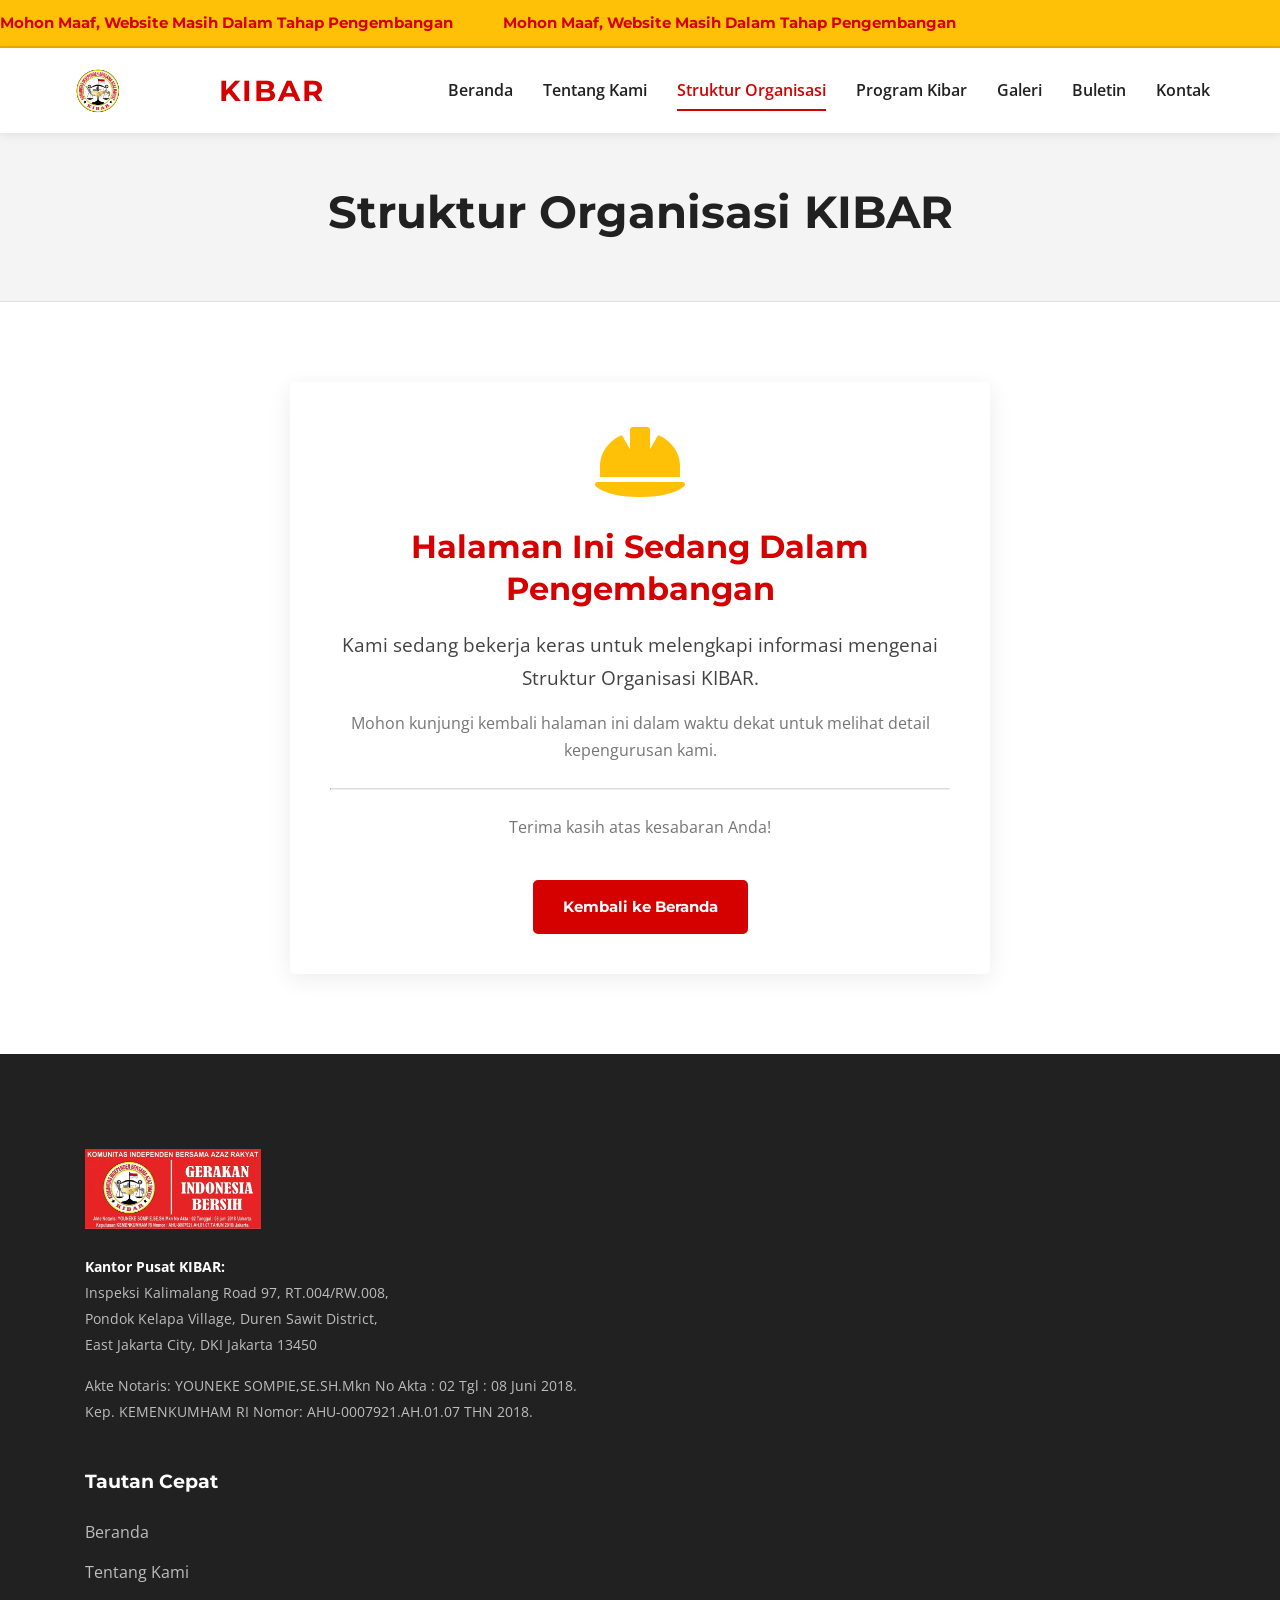
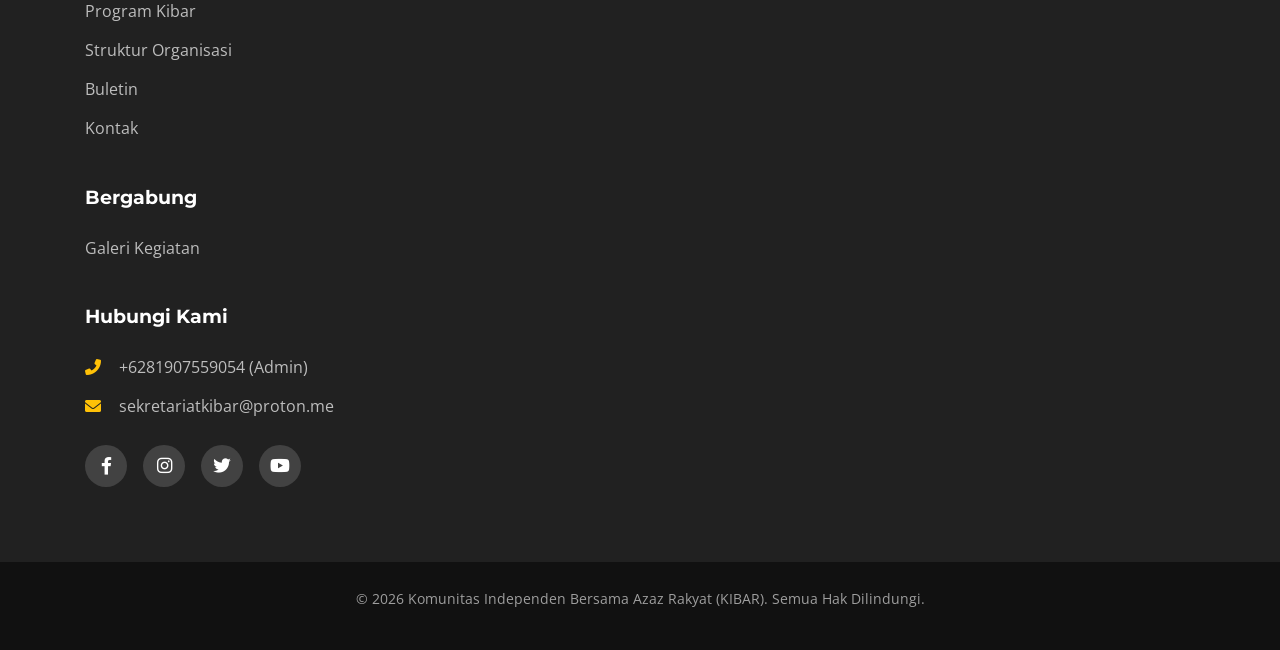
<file: struktur-organisasi.html>
<!DOCTYPE html>
<html lang="id">
<head>
    <meta charset="UTF-8">
    <meta name="viewport" content="width=device-width, initial-scale=1.0">
    <title>Struktur Organisasi - KIBAR (Segera Hadir)</title>
    <meta name="description" content="Halaman Struktur Organisasi KIBAR akan segera tersedia dengan informasi lengkap mengenai jajaran kepengurusan.">
    <meta name="keywords" content="Struktur Organisasi KIBAR, Pengurus KIBAR, Segera Hadir">
    
    <!-- Google Fonts -->
    <link href="https://fonts.googleapis.com/css2?family=Montserrat:wght@700;800&family=Open+Sans:wght@400;600;700&display=swap" rel="stylesheet">
    <!-- Font Awesome untuk Ikon -->
    <link rel="stylesheet" href="https://cdnjs.cloudflare.com/ajax/libs/font-awesome/6.0.0-beta3/css/all.min.css">
    
    <!-- Style Kustom Anda -->
    <link rel="stylesheet" href="css/style.css">
    
    <!-- Favicon -->
    <link rel="icon" href="images/logo/kibar-favicon.png" type="image/png"> 
</head>
<body>
    <div class="announcement-bar">
        <div class="announcement-bar__track">
            <div class="announcement-bar__text">
                Mohon Maaf, Website Masih Dalam Tahap Pengembangan
            </div>
            <div class="announcement-bar__text" aria-hidden="true">
                Mohon Maaf, Website Masih Dalam Tahap Pengembangan
            </div>
        </div>
    </div>
    <header class="site-header">
        <div class="container header-container">
            <div class="logo">
                <a href="index.html">
                    <img src="images/logo/logo-kibar.webp" alt="Logo KIBAR">
                </a>
            </div>
            <h1 class="site-title" title="Komunitas Independen Bersama Azaz Rakyat">KIBAR</h1>
            <nav class="main-navigation">
                <ul>
                    <li><a href="index.html">Beranda</a></li>
                    <li><a href="tentang-kami.html">Tentang Kami</a></li>
                    <li><a href="struktur-organisasi.html" class="active">Struktur Organisasi</a></li>
                    <li><a href="program-kerja.html">Program Kibar</a></li>
                    <li><a href="galeri.html">Galeri</a></li>
                    <li><a href="artikel.html">Buletin</a></li>
                    <li><a href="kontak.html">Kontak</a></li>
                </ul>
            </nav>
            <div class="header-actions">
            </div>
            <button class="mobile-menu-toggle" aria-label="Toggle Menu" aria-expanded="false">
                <span class="hamburger-bar"></span>
                <span class="hamburger-bar"></span>
                <span class="hamburger-bar"></span>
            </button>
        </div>
    </header>

    <main>
        <section class="page-banner-section">
            <div class="container">
                <h1 class="page-title">Struktur Organisasi KIBAR</h1>
            </div>
        </section>

        <section class="coming-soon-section section-padding">
            <div class="container text-center">
                <div class="coming-soon-content">
                    <i class="fas fa-hard-hat fa-5x kibar-gold-icon mb-4"></i> 
                    <h2>Halaman Ini Sedang Dalam Pengembangan</h2>
                    <p class="lead">Kami sedang bekerja keras untuk melengkapi informasi mengenai Struktur Organisasi KIBAR.</p>
                    <p>Mohon kunjungi kembali halaman ini dalam waktu dekat untuk melihat detail kepengurusan kami.</p>
                    <hr class="my-4">
                    <p>Terima kasih atas kesabaran Anda!</p>
                    <a href="index.html" class="btn btn-primary mt-4">Kembali ke Beranda</a>
                </div>
            </div>
        </section>
    </main>

    <footer class="site-footer section-padding-top">
        <!-- Konten Footer sama seperti di index.html -->
        <div class="container">
            <div class="row">
                <div class="col-lg-4 col-md-12 footer-col footer-about">
                    <img src="images/slogan-kibar-baru.webp" alt="Logo KIBAR Investigator Putih" class="footer-logo">
                    <p class="footer-address">
                        <strong>Kantor Pusat KIBAR:</strong><br>
                        Inspeksi Kalimalang Road 97, RT.004/RW.008,<br>
                        Pondok Kelapa Village, Duren Sawit District,<br>
                        East Jakarta City, DKI Jakarta 13450
                    </p>
                     <p class="footer-legal-info">
                        Akte Notaris: YOUNEKE SOMPIE,SE.SH.Mkn No Akta : 02 Tgl : 08 Juni 2018.<br>
                        Kep. KEMENKUMHAM RI Nomor: AHU-0007921.AH.01.07 THN 2018.
                    </p>
                </div>
                <div class="col-lg-2 col-md-4 col-6 footer-col">
                    <h5 class="footer-widget-title">Tautan Cepat</h5>
                    <ul class="footer-links">
                        <li><a href="index.html">Beranda</a></li>
                        <li><a href="tentang-kami.html">Tentang Kami</a></li>
                        <li><a href="program-kerja.html">Program Kibar</a></li>
                        <li><a href="struktur-organisasi.html">Struktur Organisasi</a></li>
                        <li><a href="artikel.html">Buletin</a></li>
                        <li><a href="kontak.html">Kontak</a></li>
                    </ul>
                </div>
                <div class="col-lg-3 col-md-4 col-6 footer-col">
                     <h5 class="footer-widget-title">Bergabung</h5>
                     <ul class="footer-links">
                        <li><a href="galeri.html">Galeri Kegiatan</a></li>
                    </ul>
                </div>
                <div class="col-lg-3 col-md-4 col-12 footer-col">
                    <h5 class="footer-widget-title">Hubungi Kami</h5>
                    <ul class="footer-contact-info">
                        <li><i class="fas fa-phone-alt"></i> <a href="https://wa.me/6281907559054">+6281907559054 (Admin)</a></li> 
                        <li><i class="fas fa-envelope"></i> <a href="mailto:sekretariatkibar@proton.me">sekretariatkibar@proton.me</a></li>
                    </ul>
                    <div class="footer-social-icons">
                        <a href="#" aria-label="Facebook KIBAR" target="_blank" rel="noopener noreferrer"><i class="fab fa-facebook-f"></i></a>
                        <a href="#" aria-label="Instagram KIBAR" target="_blank" rel="noopener noreferrer"><i class="fab fa-instagram"></i></a>
                        <a href="#" aria-label="Twitter KIBAR" target="_blank" rel="noopener noreferrer"><i class="fab fa-twitter"></i></a>
                        <a href="#" aria-label="YouTube KIBAR" target="_blank" rel="noopener noreferrer"><i class="fab fa-youtube"></i></a>
                    </div>
                </div>
            </div>
        </div>
        <div class="footer-bottom">
            <div class="container">
                <p class="text-center">© <span id="currentYear"></span> Komunitas Independen Bersama Azaz Rakyat (KIBAR). Semua Hak Dilindungi.</p>
            </div>
        </div>
    </footer>

    <!-- Script Kustom Anda -->
    <script src="js/script.js"></script>
</body>
</html>
</file>
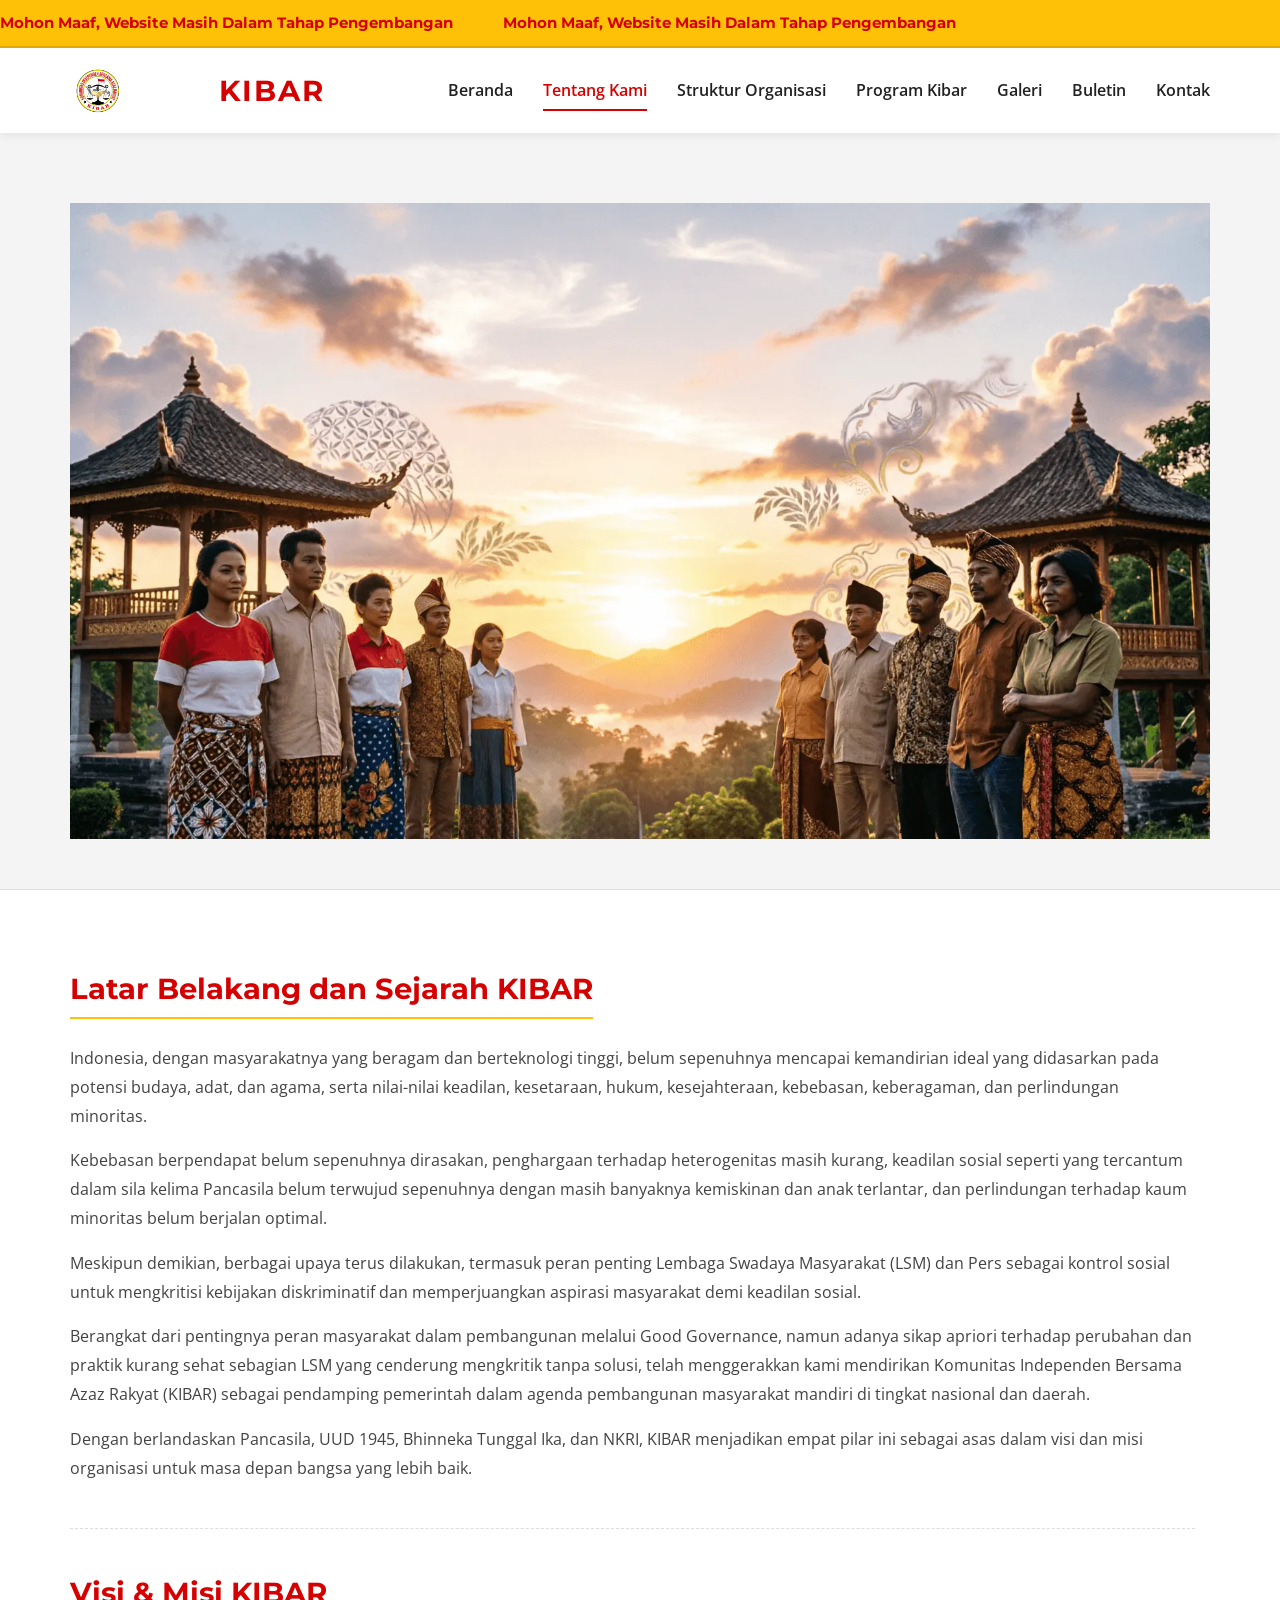
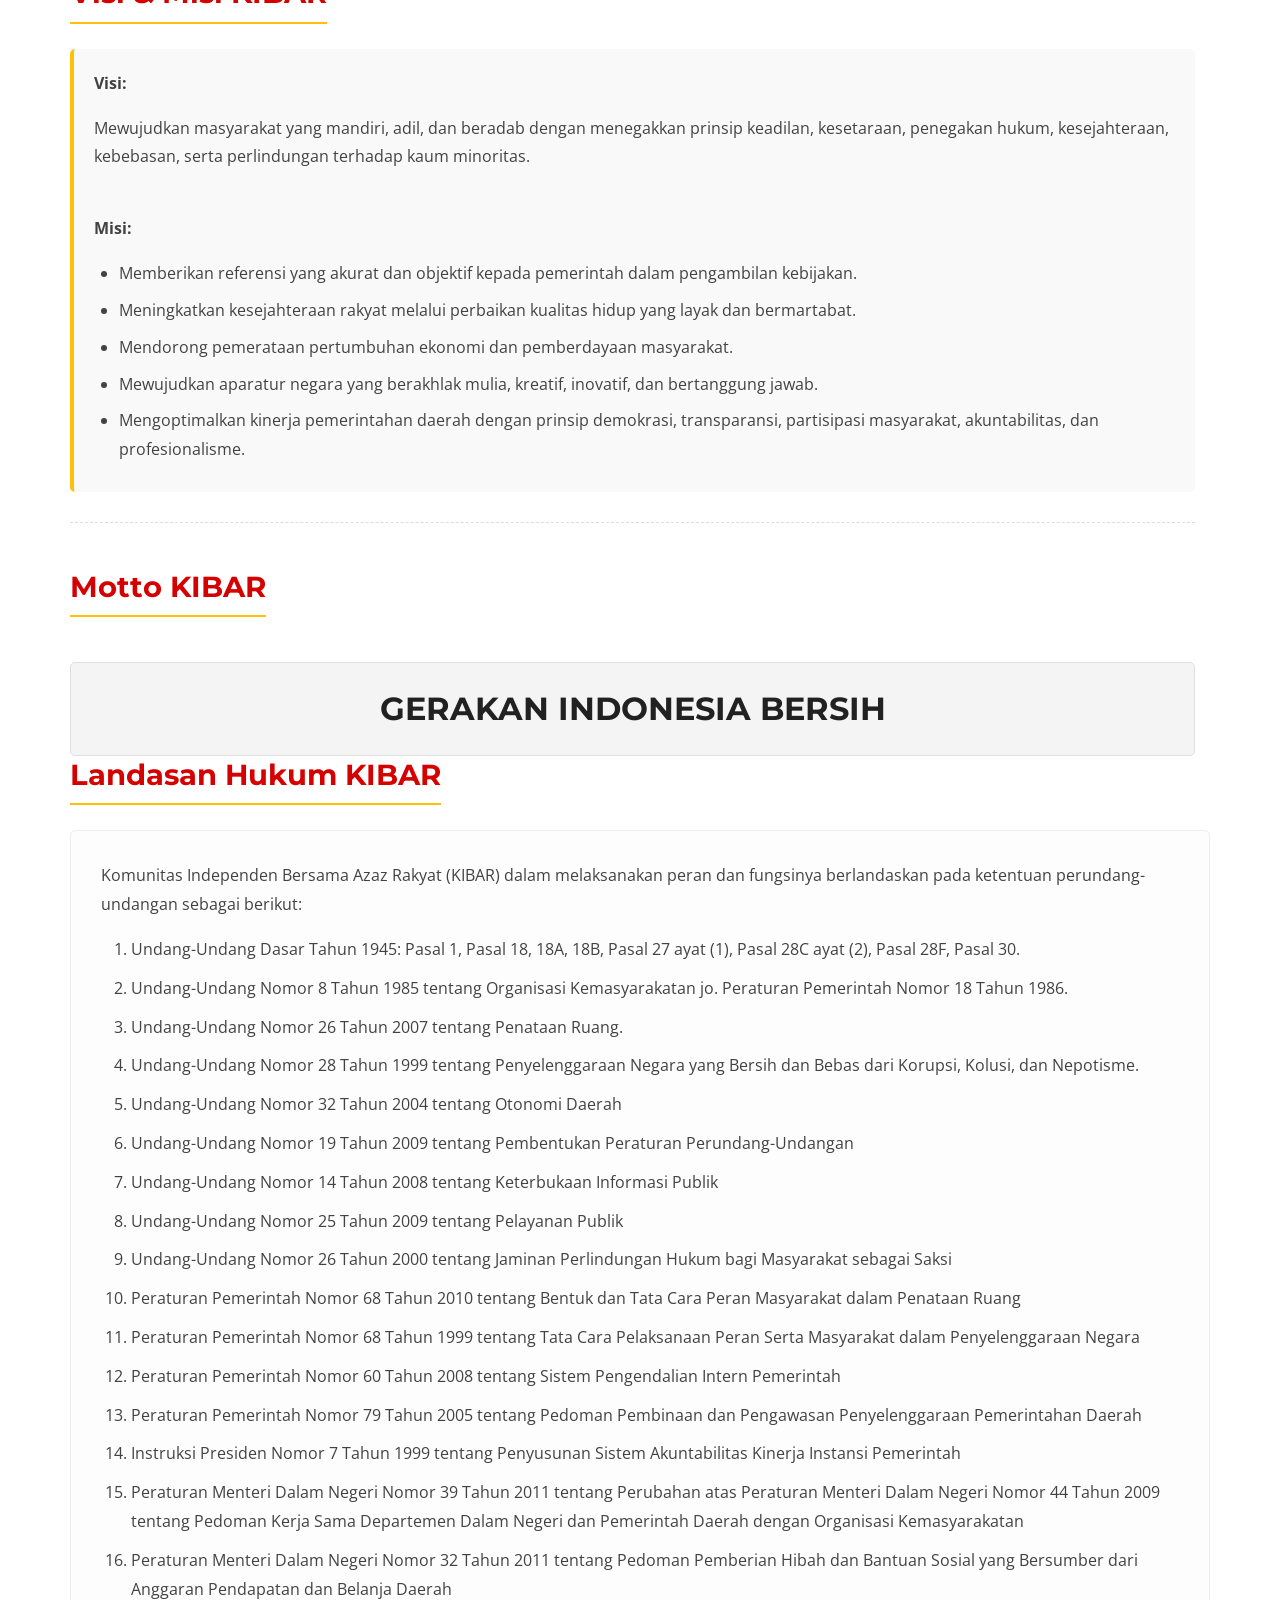
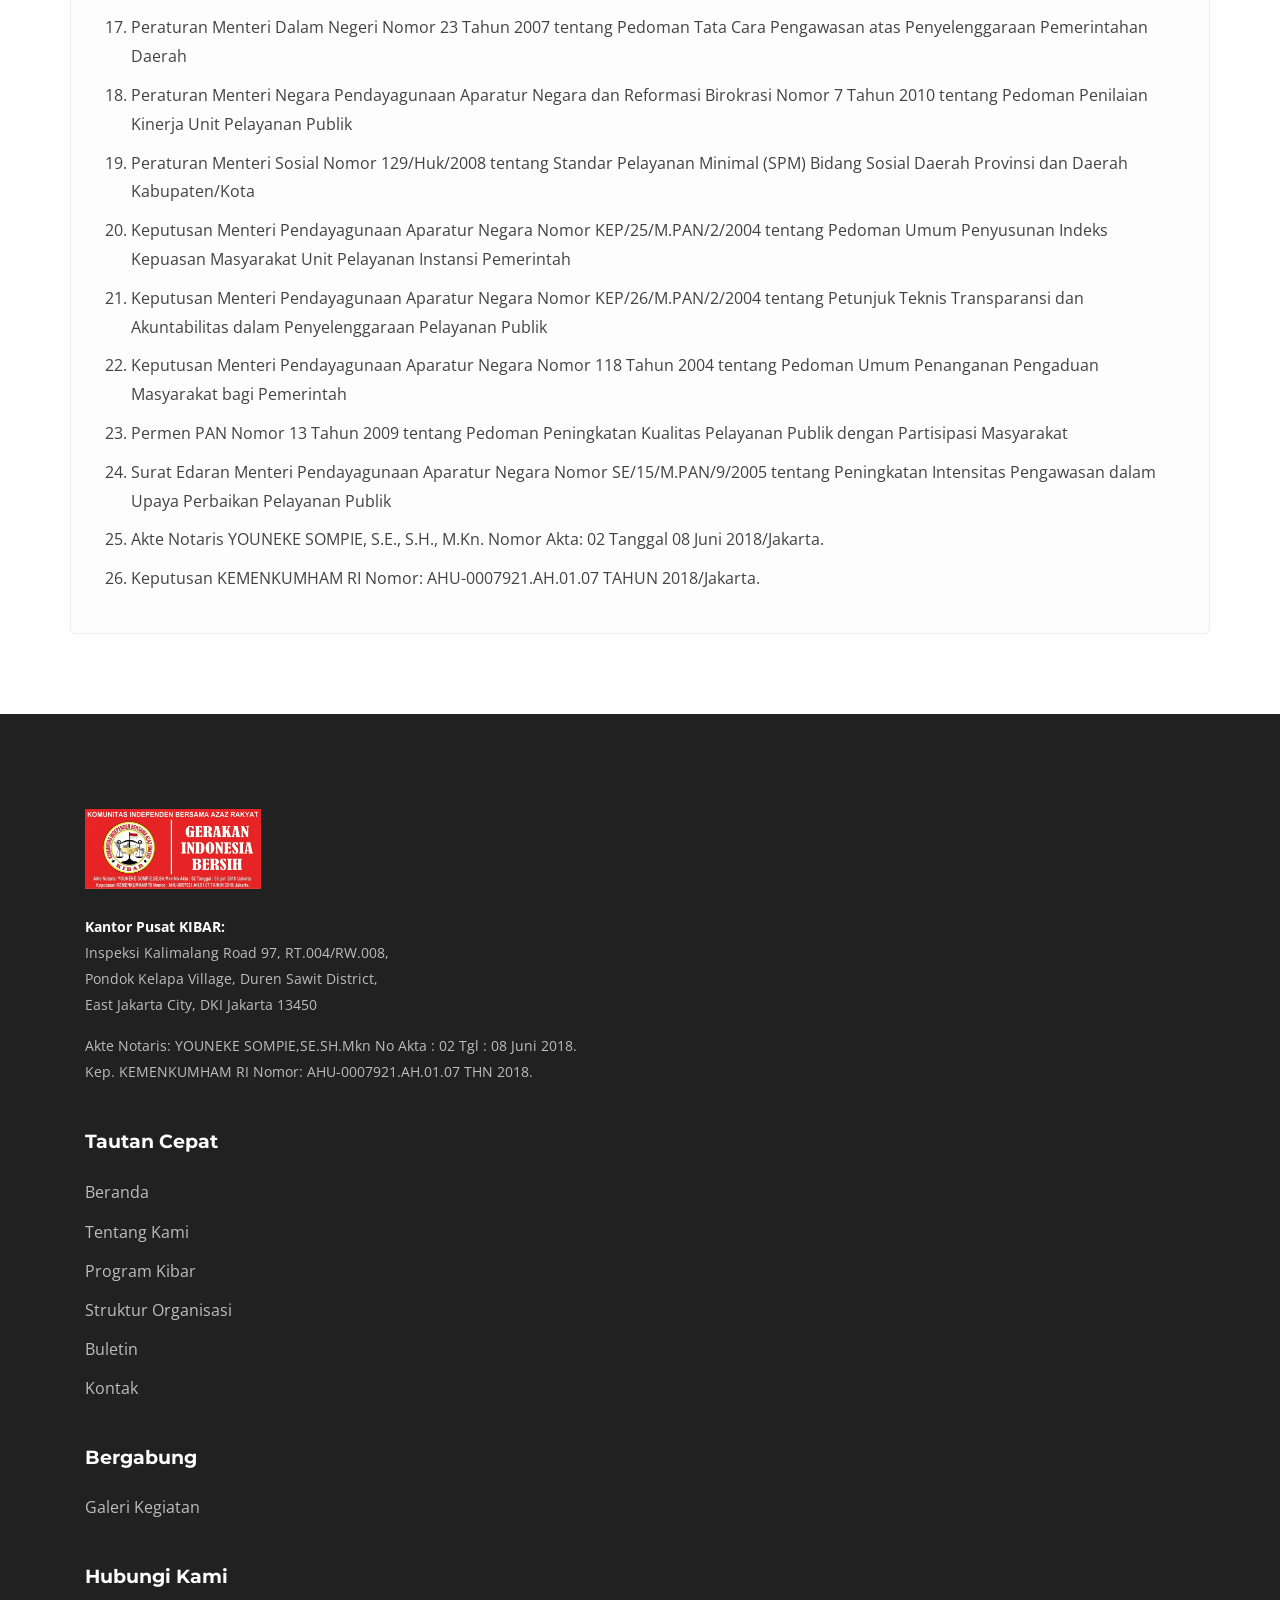
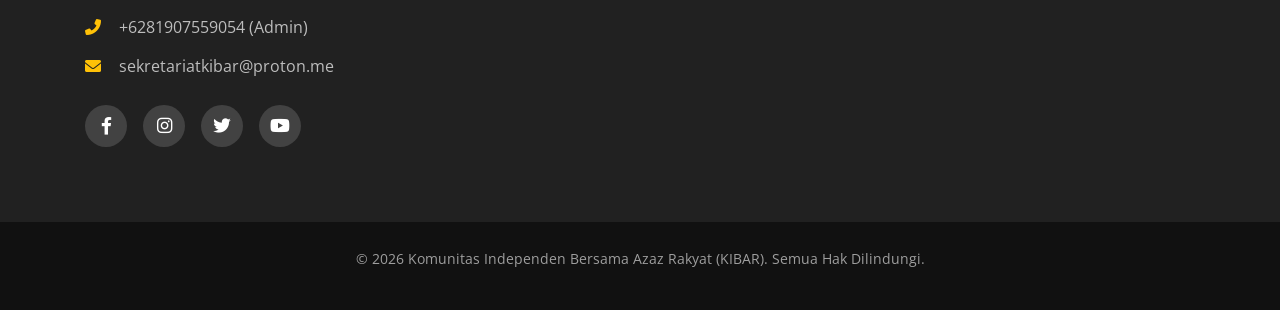
<file: tentang-kami.html>
<!DOCTYPE html>
<html lang="id">
<head>
    <meta charset="UTF-8">
    <meta name="viewport" content="width=device-width, initial-scale=1.0">
    <title>Tentang Kami - KIBAR</title>
    <meta name="description" content="Pelajari lebih lanjut tentang Komunitas Independen Bersama Azaz Rakyat (KIBAR) - sejarah, visi, misi, dan landasan hukum kami.">
    <meta name="keywords" content="Tentang KIBAR, Sejarah KIBAR, Visi Misi KIBAR, Landasan Hukum KIBAR">
    
    <!-- Google Fonts -->
    <link href="https://fonts.googleapis.com/css2?family=Montserrat:wght@700;800&family=Open+Sans:wght@400;600;700&display=swap" rel="stylesheet">
    <!-- Font Awesome untuk Ikon -->
    <link rel="stylesheet" href="https://cdnjs.cloudflare.com/ajax/libs/font-awesome/6.0.0-beta3/css/all.min.css">
    
    <!-- Style Kustom Anda -->
    <link rel="stylesheet" href="css/style.css">
    
    <!-- Favicon -->
    <link rel="icon" href="images/logo/kibar-favicon.png" type="image/png"> 
</head>
<body>
    <div class="announcement-bar">
        <div class="announcement-bar__track">
            <div class="announcement-bar__text">
                Mohon Maaf, Website Masih Dalam Tahap Pengembangan
            </div>
            <div class="announcement-bar__text" aria-hidden="true">
                Mohon Maaf, Website Masih Dalam Tahap Pengembangan
            </div>
        </div>
    </div>
    <header class="site-header">
        <div class="container header-container">
            <div class="logo">
                <a href="index.html">
                    <img src="images/logo/logo-kibar.webp" alt="Logo KIBAR">
                </a>
            </div>
            <h1 class="site-title" title="Komunitas Independen Bersama Azaz Rakyat">KIBAR</h1>
            <nav class="main-navigation">
                <ul>
                    <li><a href="index.html">Beranda</a></li>
                    <li><a href="tentang-kami.html" class="active">Tentang Kami</a></li>
                    <li><a href="struktur-organisasi.html">Struktur Organisasi</a></li>
                    <li><a href="program-kerja.html">Program Kibar</a></li>
                    <li><a href="galeri.html">Galeri</a></li>
                    <li><a href="artikel.html">Buletin</a></li>
                    <li><a href="kontak.html">Kontak</a></li>
                </ul>
            </nav>
            <div class="header-actions">
            </div>
            <button class="mobile-menu-toggle" aria-label="Toggle Menu" aria-expanded="false">
                <span class="hamburger-bar"></span>
                <span class="hamburger-bar"></span>
                <span class="hamburger-bar"></span>
            </button>
        </div>
    </header>

    <main>
        <section class="page-banner-section">
            <div class="container">
                <img src="images/banner/hero-tentang-kami.webp" alt="Hero Image Tentang KIBAR" class="page-banner-image">
             </div>
            </div>
        </section>

        <section class="content-section section-padding">
            <div class="container">
                <div class="row">
                    <div class="col-12 main-content">
                        <article class="page-content">
                            <div class="content-block">
                                <h2 class="content-block-title">Latar Belakang dan Sejarah KIBAR</h2>
                                <p>Indonesia, dengan masyarakatnya yang beragam dan berteknologi tinggi, belum sepenuhnya mencapai kemandirian ideal yang didasarkan pada potensi budaya, adat, dan agama, serta nilai-nilai keadilan, kesetaraan, hukum, kesejahteraan, kebebasan, keberagaman, dan perlindungan minoritas.</p>
                                <p>Kebebasan berpendapat belum sepenuhnya dirasakan, penghargaan terhadap heterogenitas masih kurang, keadilan sosial seperti yang tercantum dalam sila kelima Pancasila belum terwujud sepenuhnya dengan masih banyaknya kemiskinan dan anak terlantar, dan perlindungan terhadap kaum minoritas belum berjalan optimal.</p>
                                <p>Meskipun demikian, berbagai upaya terus dilakukan, termasuk peran penting Lembaga Swadaya Masyarakat (LSM) dan Pers sebagai kontrol sosial untuk mengkritisi kebijakan diskriminatif dan memperjuangkan aspirasi masyarakat demi keadilan sosial.</p>
                                <p>Berangkat dari pentingnya peran masyarakat dalam pembangunan melalui Good Governance, namun adanya sikap apriori terhadap perubahan dan praktik kurang sehat sebagian LSM yang cenderung mengkritik tanpa solusi, telah menggerakkan kami mendirikan Komunitas Independen Bersama Azaz Rakyat (KIBAR) sebagai pendamping pemerintah dalam agenda pembangunan masyarakat mandiri di tingkat nasional dan daerah.</p>
                                <p>Dengan berlandaskan Pancasila, UUD 1945, Bhinneka Tunggal Ika, dan NKRI, KIBAR menjadikan empat pilar ini sebagai asas dalam visi dan misi organisasi untuk masa depan bangsa yang lebih baik.</p>
                            </div>

                            <div class="content-block">
                                <h2 class="content-block-title">Visi & Misi KIBAR</h2>
                                <div class="placeholder-content">
                                    <p><strong>Visi:</strong></p>
                                    <p>Mewujudkan masyarakat yang mandiri, adil, dan beradab dengan menegakkan prinsip keadilan, kesetaraan, penegakan hukum, kesejahteraan, kebebasan, serta perlindungan terhadap kaum minoritas.</p>
                                    <br>
                                    <p><strong>Misi:</strong></p>
                                    <ul>
                                        <li>Memberikan referensi yang akurat dan objektif kepada pemerintah dalam pengambilan kebijakan.</li>
                                        <li>Meningkatkan kesejahteraan rakyat melalui perbaikan kualitas hidup yang layak dan bermartabat.</li>
                                        <li>Mendorong pemerataan pertumbuhan ekonomi dan pemberdayaan masyarakat.</li>
                                        <li>Mewujudkan aparatur negara yang berakhlak mulia, kreatif, inovatif, dan bertanggung jawab.</li>
										<li>Mengoptimalkan kinerja pemerintahan daerah dengan prinsip demokrasi, transparansi, partisipasi masyarakat, akuntabilitas, dan profesionalisme.</li>
                                    </ul>
                                </div>
                            </div>

                            <div class="content-block">
                                <h2 class="content-block-title">Motto KIBAR</h2>
                                <div class="core-values">
                                    <div class="value-item">
                                        <h3 style="font-size: 2rem; color: var(--kibar-black); text-align: center; margin-bottom: 0;">GERAKAN INDONESIA BERSIH</h3>
                                    </div>
                                </div>
                            </div>
                        </article>
                    </div>
                </div>
                <div class="row mt-5">
                    <div class="col-12">
                        <div class="content-block">
                            <h2 class="content-block-title text-center">Landasan Hukum KIBAR</h2>
                            <div class="legal-basis-list">
                                <p>Komunitas Independen Bersama Azaz Rakyat (KIBAR) dalam melaksanakan peran dan fungsinya berlandaskan pada ketentuan perundang-undangan sebagai berikut:</p>
                                <ul>
                                    <li>Undang-Undang Dasar Tahun 1945: Pasal 1, Pasal 18, 18A, 18B, Pasal 27 ayat (1), Pasal 28C ayat (2), Pasal 28F, Pasal 30.</li>
                                    <li>Undang-Undang Nomor 8 Tahun 1985 tentang Organisasi Kemasyarakatan jo. Peraturan Pemerintah Nomor 18 Tahun 1986.</li>
                                    <li>Undang-Undang Nomor 26 Tahun 2007 tentang Penataan Ruang.</li>
                                    <li>Undang-Undang Nomor 28 Tahun 1999 tentang Penyelenggaraan Negara yang Bersih dan Bebas dari Korupsi, Kolusi, dan Nepotisme.</li>
                                    <li>Undang-Undang Nomor 32 Tahun 2004 tentang Otonomi Daerah</li>
									<li>Undang-Undang Nomor 19 Tahun 2009 tentang Pembentukan Peraturan Perundang-Undangan</li>
									<li>Undang-Undang Nomor 14 Tahun 2008 tentang Keterbukaan Informasi Publik</li>
									<li>Undang-Undang Nomor 25 Tahun 2009 tentang Pelayanan Publik</li>
									<li>Undang-Undang Nomor 26 Tahun 2000 tentang Jaminan Perlindungan Hukum bagi Masyarakat sebagai Saksi</li>
									<li>Peraturan Pemerintah Nomor 68 Tahun 2010 tentang Bentuk dan Tata Cara Peran Masyarakat dalam Penataan Ruang</li>
									<li>Peraturan Pemerintah Nomor 68 Tahun 1999 tentang Tata Cara Pelaksanaan Peran Serta Masyarakat dalam Penyelenggaraan Negara</li>
									<li>Peraturan Pemerintah Nomor 60 Tahun 2008 tentang Sistem Pengendalian Intern Pemerintah</li>
									<li>Peraturan Pemerintah Nomor 79 Tahun 2005 tentang Pedoman Pembinaan dan Pengawasan Penyelenggaraan Pemerintahan Daerah</li>
									<li>Instruksi Presiden Nomor 7 Tahun 1999 tentang Penyusunan Sistem Akuntabilitas Kinerja Instansi Pemerintah</li>
									<li>Peraturan Menteri Dalam Negeri Nomor 39 Tahun 2011 tentang Perubahan atas Peraturan Menteri Dalam Negeri Nomor 44 Tahun 2009 tentang Pedoman Kerja Sama Departemen Dalam Negeri dan Pemerintah Daerah dengan Organisasi Kemasyarakatan</li>
									<li>Peraturan Menteri Dalam Negeri Nomor 32 Tahun 2011 tentang Pedoman Pemberian Hibah dan Bantuan Sosial yang Bersumber dari Anggaran Pendapatan dan Belanja Daerah</li>
									<li>Peraturan Menteri Dalam Negeri Nomor 23 Tahun 2007 tentang Pedoman Tata Cara Pengawasan atas Penyelenggaraan Pemerintahan Daerah</li>
									<li>Peraturan Menteri Negara Pendayagunaan Aparatur Negara dan Reformasi Birokrasi Nomor 7 Tahun 2010 tentang Pedoman Penilaian Kinerja Unit Pelayanan Publik</li>
									<li>Peraturan Menteri Sosial Nomor 129/Huk/2008 tentang Standar Pelayanan Minimal (SPM) Bidang Sosial Daerah Provinsi dan Daerah Kabupaten/Kota</li>
									<li>Keputusan Menteri Pendayagunaan Aparatur Negara Nomor KEP/25/M.PAN/2/2004 tentang Pedoman Umum Penyusunan Indeks Kepuasan Masyarakat Unit Pelayanan Instansi Pemerintah</li>
									<li>Keputusan Menteri Pendayagunaan Aparatur Negara Nomor KEP/26/M.PAN/2/2004 tentang Petunjuk Teknis Transparansi dan Akuntabilitas dalam Penyelenggaraan Pelayanan Publik</li>
									<li>Keputusan Menteri Pendayagunaan Aparatur Negara Nomor 118 Tahun 2004 tentang Pedoman Umum Penanganan Pengaduan Masyarakat bagi Pemerintah</li>
									<li>Permen PAN Nomor 13 Tahun 2009 tentang Pedoman Peningkatan Kualitas Pelayanan Publik dengan Partisipasi Masyarakat</li>
									<li>Surat Edaran Menteri Pendayagunaan Aparatur Negara Nomor SE/15/M.PAN/9/2005 tentang Peningkatan Intensitas Pengawasan dalam Upaya Perbaikan Pelayanan Publik</li>
                                    <li>Akte Notaris YOUNEKE SOMPIE, S.E., S.H., M.Kn. Nomor Akta: 02 Tanggal 08 Juni 2018/Jakarta.</li>
                                    <li>Keputusan KEMENKUMHAM RI Nomor: AHU-0007921.AH.01.07 TAHUN 2018/Jakarta.</li>
                                </ul>
                            </div>
                        </div>
                    </div>
                </div>
            </div>
        </section>
    </main>

    <footer class="site-footer section-padding-top">
        <!-- Konten Footer sama seperti di index.html -->
        <div class="container">
            <div class="row">
                <div class="col-lg-4 col-md-12 footer-col footer-about">
                    <img src="images/slogan-kibar-baru.webp" alt="Logo KIBAR Investigator Putih" class="footer-logo">
                    <p class="footer-address">
                        <strong>Kantor Pusat KIBAR:</strong><br>
                        Inspeksi Kalimalang Road 97, RT.004/RW.008,<br>
                        Pondok Kelapa Village, Duren Sawit District,<br>
                        East Jakarta City, DKI Jakarta 13450
                    </p>
                     <p class="footer-legal-info">
                        Akte Notaris: YOUNEKE SOMPIE,SE.SH.Mkn No Akta : 02 Tgl : 08 Juni 2018.<br>
                        Kep. KEMENKUMHAM RI Nomor: AHU-0007921.AH.01.07 THN 2018.
                    </p>
                </div>
                <div class="col-lg-2 col-md-4 col-6 footer-col">
                    <h5 class="footer-widget-title">Tautan Cepat</h5>
                    <ul class="footer-links">
                        <li><a href="index.html">Beranda</a></li>
                        <li><a href="tentang-kami.html">Tentang Kami</a></li>
                        <li><a href="program-kerja.html">Program Kibar</a></li>
                        <li><a href="struktur-organisasi.html">Struktur Organisasi</a></li>
                        <li><a href="artikel.html">Buletin</a></li>
                        <li><a href="kontak.html">Kontak</a></li>
                    </ul>
                </div>
                <div class="col-lg-3 col-md-4 col-6 footer-col">
                     <h5 class="footer-widget-title">Bergabung</h5>
                     <ul class="footer-links">
                        <li><a href="galeri.html">Galeri Kegiatan</a></li>
                    </ul>
                </div>
                <div class="col-lg-3 col-md-4 col-12 footer-col">
                    <h5 class="footer-widget-title">Hubungi Kami</h5>
                    <ul class="footer-contact-info">
                        <li><i class="fas fa-phone-alt"></i> <a href="https://wa.me/6281907559054">+6281907559054 (Admin)</a></li> 
                        <li><i class="fas fa-envelope"></i> <a href="mailto:sekretariatkibar@proton.me">sekretariatkibar@proton.me</a></li>
                    </ul>
                    <div class="footer-social-icons">
                        <a href="#" aria-label="Facebook KIBAR" target="_blank" rel="noopener noreferrer"><i class="fab fa-facebook-f"></i></a>
                        <a href="#" aria-label="Instagram KIBAR" target="_blank" rel="noopener noreferrer"><i class="fab fa-instagram"></i></a>
                        <a href="#" aria-label="Twitter KIBAR" target="_blank" rel="noopener noreferrer"><i class="fab fa-twitter"></i></a>
                        <a href="#" aria-label="YouTube KIBAR" target="_blank" rel="noopener noreferrer"><i class="fab fa-youtube"></i></a>
                    </div>
                </div>
            </div>
        </div>
        <div class="footer-bottom">
            <div class="container">
                <p class="text-center">© <span id="currentYear"></span> Komunitas Independen Bersama Azaz Rakyat (KIBAR). Semua Hak Dilindungi.</p>
            </div>
        </div>
    </footer>

    <!-- Script Kustom Anda -->
    <script src="js/script.js"></script>
</body>
</html>
</file>
<file: css/style.css>
/* ==========================================================================
   Announcement Bar - Running Text
   ========================================================================== */
.announcement-bar {
    background-color: var(--kibar-gold);
    overflow: hidden;
    position: relative;
    padding: 10px 0;
    border-bottom: 2px solid rgba(0,0,0,0.1);
}

.announcement-bar__track {
    display: flex;
    width: max-content;
    animation: announcement-scroll 20s linear infinite;
}

.announcement-bar__text {
    white-space: nowrap;
    font-family: var(--font-heading);
    font-weight: 700;
    font-size: 0.95rem;
    color: var(--kibar-red);
    padding-right: 50px;
}

@keyframes announcement-scroll {
    0% {
        transform: translateX(0);
    }
    100% {
        transform: translateX(-50%);
    }
}

/* Pause animation on hover */
.announcement-bar:hover .announcement-bar__track {
    animation-play-state: paused;
}

/* Adjust header spacing for announcement bar */
.site-header {
    top: 42px;
}

/* Mobile adjustments */
@media (max-width: 767.98px) {
    .announcement-bar {
        padding: 8px 0;
    }
    .announcement-bar__text {
        font-size: 0.85rem;
    }
    .announcement-bar__track {
        animation-duration: 15s;
    }
    .site-header {
        top: 36px;
    }
}

@media (max-width: 479.98px) {
    .announcement-bar__text {
        font-size: 0.8rem;
    }
    .announcement-bar__track {
        animation-duration: 12s;
    }
}

/* Global Resets & Variables */
:root {
    --kibar-red: #D50000;
    --kibar-red-darker: #B80000; /* Untuk hover .btn-primary */
    --kibar-gold: #FFC107;
    --kibar-gold-rgb: 255, 193, 7; /* RGB untuk --kibar-gold, dipakai di box-shadow */
    --kibar-gold-darker: #E0A800; /* Untuk hover .btn-secondary */
    --kibar-black: #212121;
    --kibar-dark-gray: #424242;
    --kibar-medium-gray: #757575;
    --kibar-light-gray: #f4f4f4;
    --kibar-white: #FFFFFF;--kibar-red-rgb: 213, 0, 0; /* RGB untuk --kibar-red */

    --font-heading: 'Montserrat', sans-serif;
    --font-body: 'Open Sans', sans-serif;

    --container-width: 1170px;
    --border-radius: 5px;
}

*,
*::before,
*::after {
    box-sizing: border-box;
    margin: 0;
    padding: 0;
}

html {
    scroll-behavior: smooth;
}

body {
    font-family: var(--font-body);
    line-height: 1.7;
    color: var(--kibar-dark-gray);
    background-color: var(--kibar-white);
    font-size: 16px;
}

h1, h2, h3, h4, h5, h6 {
    font-family: var(--font-heading);
    color: var(--kibar-black);
    line-height: 1.3;
    margin-bottom: 0.75em;
}

h1 { font-size: 3rem; }
h2 { font-size: 2.25rem; } /* Section Title */
h3 { font-size: 1.75rem; } /* Post Card Title */
h4 { font-size: 1.25rem; } /* Subsection Title, Leader Name */

p {
    margin-bottom: 1em;
}

a {
    color: var(--kibar-red);
    text-decoration: none;
    transition: color 0.3s ease;
}
a:hover {
    color: var(--kibar-red-darker); /* Menggunakan variabel warna lebih gelap */
    text-decoration: underline;
}

img {
    max-width: 100%;
    height: auto;
    display: block;
}

ul {
    list-style: none;
}

/* Utility Classes */
.container {
    width: 100%;
    max-width: var(--container-width);
    margin: 0 auto;
    padding: 0 15px;
}

/* Flexbox-based Responsive Grid System */
.row {
    display: flex;
    flex-wrap: wrap;
    margin-left: -15px;
    margin-right: -15px;
}

.row > [class*="col-"] {
    padding-left: 15px;
    padding-right: 15px;
    width: 100%;
}

/* Desktop Grid (default) */
.col-lg-8 { width: 66.666667%; }
.col-lg-7 { width: 58.333333%; }
.col-lg-5 { width: 41.666667%; }
.col-lg-4 { width: 33.333333%; }
.col-lg-3 { width: 25%; }
.col-lg-2 { width: 16.666667%; }

.col-md-7 { width: 58.333333%; }
.col-md-6 { width: 50%; }
.col-md-5 { width: 41.666667%; }
.col-md-4 { width: 33.333333%; }

.col-12 { width: 100%; }
.col-6 { width: 50%; }

/* Helper classes */
.justify-content-center { justify-content: center; }

.section-padding {
    padding: 80px 0;
}
.section-padding-top {
    padding-top: 80px;
}

.text-center {
    text-align: center;
}

.kibar-gold-icon {
    color: var(--kibar-gold) !important;
}

.mt-3 { margin-top: 20px !important; }
.mt-4 { margin-top: 30px !important; }
.mr-2 { margin-right: 10px !important; }

.btn {
    display: inline-block;
    padding: 12px 28px;
    font-family: var(--font-heading);
    font-weight: 700;
    text-align: center;
    vertical-align: middle;
    cursor: pointer;
    border: 2px solid transparent;
    border-radius: var(--border-radius);
    transition: all 0.3s ease;
    font-size: 0.95rem;
    text-decoration: none !important;
}
.btn:hover {
    transform: translateY(-2px);
    box-shadow: 0 4px 10px rgba(0,0,0,0.1);
}

.btn-primary {
    background-color: var(--kibar-red);
    color: var(--kibar-white);
    border-color: var(--kibar-red);
}
.btn-primary:hover {
    background-color: var(--kibar-red-darker); /* PERBAIKAN */
    border-color: var(--kibar-red-darker);   /* PERBAIKAN */
    color: var(--kibar-white);
}

.btn-secondary {
    background-color: var(--kibar-gold);
    color: var(--kibar-black);
    border-color: var(--kibar-gold);
}
.btn-secondary:hover {
    background-color: var(--kibar-gold-darker); /* PERBAIKAN */
    border-color: var(--kibar-gold-darker);   /* PERBAIKAN */
    color: var(--kibar-black);
}

.btn-outline-light {
    background-color: transparent;
    color: var(--kibar-white);
    border-color: var(--kibar-white);
}
.btn-outline-light:hover {
    background-color: var(--kibar-white);
    color: var(--kibar-black);
}

.btn-outline-primary {
    background-color: transparent;
    color: var(--kibar-red);
    border-color: var(--kibar-red);
}
.btn-outline-primary:hover {
    background-color: var(--kibar-red);
    color: var(--kibar-white);
}

.btn-lg {
    padding: 15px 35px;
    font-size: 1.1rem;
}

/* Header */
.site-header {
    background-color: var(--kibar-white);
    padding: 15px 0;
    box-shadow: 0 2px 10px rgba(0,0,0,0.08);
    position: sticky;
    top: 0;
    z-index: 1000;
    width: 100%;
}

.header-container {
    display: grid;
    grid-template-columns: auto 1fr auto;
    align-items: center;
}

.logo {
    flex-shrink: 0;
}

.logo img {
    max-height: 55px;
    display: block;
}

.site-title {
    font-family: var(--font-heading);
    font-size: 1.8rem;
    font-weight: 700;
    color: var(--kibar-red);
    margin: 0;
    letter-spacing: 2px;
    text-align: center;
    white-space: nowrap;
}

.main-navigation ul {
    display: flex;
}
.main-navigation ul li {
    margin-left: 30px;
}
.main-navigation ul li a {
    color: var(--kibar-black);
    font-weight: 600;
    padding-bottom: 8px;
    border-bottom: 2px solid transparent;
    text-decoration: none;
}
.main-navigation ul li a:hover,
.main-navigation ul li a.active {
    color: var(--kibar-red);
    border-bottom-color: var(--kibar-red);
}

.header-actions {
    display: flex;
    align-items: center;
}
.header-actions .btn {
    margin-left: 15px;
}

.mobile-menu-toggle {
    display: none;
    background: none;
    border: none;
    cursor: pointer;
    padding: 10px;
}
.hamburger-bar {
    display: block;
    width: 25px;
    height: 3px;
    background-color: var(--kibar-black);
    margin: 5px 0;
    transition: all 0.3s ease;
}

/* Hero Section */
.hero-section {
    background-image: url('../images/banner/hero-background.webp');
    background-size: cover;
    background-position: center;
    background-repeat: no-repeat;
    height: 90vh;
    min-height: 550px;
    position: relative;
    display: flex;
    align-items: center;
    justify-content: center;
    text-align: center;
    color: var(--kibar-white);
}
.hero-overlay {
    position: absolute;
    top: 0;
    left: 0;
    width: 100%;
    height: 100%;
    background-color: rgba(0, 0, 0, 0.6);
    z-index: 1;
}
.hero-content {
    position: relative;
    z-index: 2;
    padding: 20px;
}
.hero-title {
    font-size: 3.5rem;
    font-weight: 800;
    margin-bottom: 25px;
    line-height: 1.2;
    color: var(--kibar-white);
    text-shadow: 2px 2px 4px rgba(0,0,0,0.3);
    text-transform: uppercase;
    letter-spacing: 2px;
}
.hero-subtitle {
    font-size: 1.25rem;
    margin-bottom: 40px;
    max-width: 750px;
    margin-left: auto;
    margin-right: auto;
    line-height: 1.8;
    color: rgba(255,255,255,0.9);
}
.hero-actions .btn {
    margin: 0 10px;
}

/* About Short Section */
.section-title {
    font-size: 2.25rem;
    color: var(--kibar-black);
    margin-bottom: 50px;
}
.section-title.text-center {
    margin-bottom: 60px;
}
.section-title.highlight {
    color: var(--kibar-red);
}

.about-short-section {
    background-color: var(--kibar-light-gray);
}
.row {
    display: flex;
    flex-wrap: wrap;
    margin-left: -15px;
    margin-right: -15px;
}
.col-md-7, .col-md-5, .col-lg-4, .col-md-6, .col-lg-2, .col-lg-3 {
    padding-left: 15px;
    padding-right: 15px;
    margin-bottom: 30px;
}
.col-md-7 { width: calc(58.333333% - 30px); margin: 15px;}
.col-md-5 { width: calc(41.666667% - 30px); margin: 15px;}


.about-short-text p {
    font-size: 1.05rem;
}
.subsection-title {
    font-size: 1.5rem;
    font-weight: 700;
    margin-bottom: 25px;
}
.focus-list {
    padding-left: 0;
    list-style: none;
}
.focus-list li {
    display: flex;
    align-items: flex-start;
    margin-bottom: 16px;
    font-size: 1rem;
    line-height: 1.5;
}
.focus-list i {
    font-size: 1.3rem;
    margin-right: 10px;
    min-width: 20px;
    text-align: center;
    margin-top: 2px;
}

/* Key Leaders Section */
.key-leaders-section {
    background-color: var(--kibar-white);
}
.row.justify-content-center {
    justify-content: center;
}
.col-lg-4 { width: calc(33.333333% - 30px); margin: 15px;}

.leader-card {
    background-color: var(--kibar-white);
    border-radius: var(--border-radius);
    box-shadow: 0 5px 20px rgba(0,0,0,0.07);
    padding: 35px 30px;
    text-align: center;
    transition: transform 0.3s ease, box-shadow 0.3s ease;
    height: 100%;
}
.leader-card:hover {
    transform: translateY(-8px);
    box-shadow: 0 10px 25px rgba(0,0,0,0.1);
}
.leader-photo {
    width: 160px;
    height: 160px;
    border-radius: 50%;
    overflow: hidden;
    margin: 0 auto 25px auto;
    border: 4px solid var(--kibar-gold);
    box-shadow: 0 0 15px rgba(var(--kibar-gold-rgb), 0.5); /* PERBAIKAN: Menggunakan variabel RGB */
}
.leader-photo img {
    width: 100%;
    height: 100%;
    object-fit: cover;
}
.leader-photo img.foto-ketum-adjusted {
    object-position: center 20%;
}
.leader-photo img.foto-sekjen-adjusted {
    object-position: center 10%;
}
.leader-name {
    font-size: 1.4rem;
    margin-bottom: 8px;
    color: var(--kibar-black);
}
.leader-title {
    font-size: 1rem;
    color: var(--kibar-medium-gray);
    margin-bottom: 0;
}

/* Latest Posts Section */
.latest-posts-section {
    background-color: var(--kibar-light-gray);
}
.post-card {
    background-color: var(--kibar-white);
    border-radius: var(--border-radius);
    box-shadow: 0 5px 15px rgba(0,0,0,0.06);
    overflow: hidden;
    display: flex;
    flex-direction: column;
    height: 100%;
    transition: transform 0.3s ease, box-shadow 0.3s ease;
}
.post-card:hover {
    transform: translateY(-6px);
    box-shadow: 0 8px 20px rgba(0,0,0,0.09);
}
.post-card-image-link {}
.post-card-image {
    width: 100%;
    height: 220px;
    object-fit: cover;
}
.post-card-content {
    padding: 25px;
    flex-grow: 1;
    display: flex;
    flex-direction: column;
}
.post-card-meta {
    font-size: 0.875rem;
    color: var(--kibar-medium-gray);
    margin-bottom: 12px;
}
.post-card-category {
    font-weight: 600;
    color: var(--kibar-gold);
}
.post-card-title {
    font-size: 1.3rem;
    font-weight: 700;
    color: var(--kibar-black);
    margin-bottom: 12px;
    line-height: 1.4;
}
.post-card-title a { color: inherit; }
.post-card-title a:hover { color: var(--kibar-red); text-decoration: none; }
.post-card-excerpt {
    font-size: 0.95rem;
    color: var(--kibar-dark-gray);
    margin-bottom: 20px;
    flex-grow: 1;
}
.post-card-readmore {
    font-weight: 700;
    color: var(--kibar-red);
    text-decoration: none;
    align-self: flex-start;
}
.post-card-readmore:hover {
    text-decoration: underline;
}

/* Partners Section */
.partners-section {
    background-color: var(--kibar-white);
}
.partner-carousel {
    /* Properti flexbox dikomentari/dihapus agar Tiny Slider mengambil alih */
    /* display: flex; */
    /* flex-wrap: wrap; */
    /* justify-content: center; */
    /* align-items: center; */
    /* gap: 50px; */ /* Jarak akan diatur oleh 'gutter' Tiny Slider */
}
.partner-logo-slide img {
    max-height: 70px;
    max-width: 160px;
    opacity: 0.65;
    filter: grayscale(80%);
    transition: all 0.3s ease;
    margin: 0 auto; /* Agar logo di tengah jika lebar slide lebih besar dari logo */
}
.partner-logo-slide img:hover {
    opacity: 1;
    filter: grayscale(0%);
    transform: scale(1.05);
}

/* Footer */
.site-footer {
    background-color: var(--kibar-black);
    color: #BDBDBD;
    padding-bottom: 0;
}
.col-lg-2 { width: calc(16.666667% - 30px); margin: 15px;}
.col-lg-3 { width: calc(25% - 30px); margin: 15px;}
.col-md-12 { width: calc(100% - 30px); margin: 15px;}

.footer-logo {
    max-height: 80px;
    margin-bottom: 25px;
}
.footer-about p, .footer-address, .footer-legal-info {
    font-size: 0.9rem;
    line-height: 1.8;
    margin-bottom: 15px;
}
.footer-address strong { color: var(--kibar-white); }
.footer-widget-title {
    font-size: 1.2rem;
    color: var(--kibar-white);
    margin-bottom: 25px;
    font-weight: 700;
}
.footer-links, .footer-contact-info { padding-left: 0; }
.footer-links li, .footer-contact-info li { margin-bottom: 12px; }
.footer-links li a, .footer-contact-info li a {
    color: #BDBDBD;
    text-decoration: none;
}
.footer-links li a:hover, .footer-contact-info li a:hover {
    color: var(--kibar-gold);
    text-decoration: none;
}
.footer-contact-info i {
    margin-right: 10px;
    color: var(--kibar-gold);
    width: 20px;
}
.footer-social-icons { margin-top: 25px; }
.footer-social-icons a {
    display: inline-flex;
    justify-content: center;
    align-items: center;
    width: 42px;
    height: 42px;
    border-radius: 50%;
    background-color: var(--kibar-dark-gray);
    color: var(--kibar-white);
    margin-right: 12px;
    font-size: 1.1rem;
    transition: background-color 0.3s ease, transform 0.3s ease;
    text-decoration: none;
}
.footer-social-icons a:hover {
    background-color: var(--kibar-red);
    transform: translateY(-3px);
}
.footer-bottom {
    background-color: #111111;
    padding: 25px 0;
    margin-top: 60px;
    font-size: 0.875rem;
    color: #9E9E9E;
}
/*--------------------------------------------------------------
# Halaman Tentang Kami & Konten Umum Halaman Dalam
--------------------------------------------------------------*/
.page-banner-section {
    background-color: var(--kibar-light-gray); /* Atau warna lain / gambar banner */
    padding: 50px 0;
    text-align: center;
    border-bottom: 1px solid #e0e0e0;
}

.page-banner-section .page-title {
    font-size: 2.8rem;
    color: var(--kibar-black);
    margin-bottom: 10px;
}

.page-banner-section .page-subtitle {
    font-size: 1.1rem;
    color: var(--kibar-medium-gray);
    margin-bottom: 0;
}
/* Penyesuaian untuk .page-banner-section jika ada gambar */
.page-banner-section .container {
    display: flex;
    flex-direction: column;
    align-items: center;
}

.page-banner-image {
    max-width: 100%;
    height: auto;
    margin-top: 20px;
    /* ... (opsional style lain) ... */
}

.content-section .main-content {
    padding-right: 30px; /* Memberi jarak dengan sidebar */
}

.page-content .content-block {
    margin-bottom: 45px;
    padding-bottom: 30px;
    border-bottom: 1px dashed #ddd; /* Pemisah antar blok konten */
}
.page-content .content-block:last-child {
    margin-bottom: 0;
    padding-bottom: 0;
    border-bottom: none;
}

.content-block-title {
    font-size: 1.8rem; /* Lebih kecil dari section-title utama */
    color: var(--kibar-red);
    margin-bottom: 25px;
    padding-bottom: 10px;
    border-bottom: 2px solid var(--kibar-gold);
    display: inline-block;
}

.content-block p,
.content-block ul li {
    font-size: 1rem;
    line-height: 1.8;
    color: var(--kibar-dark-gray);
}
.content-block ul {
    list-style: disc;
    padding-left: 25px;
    margin-top: 15px;
}
.content-block ul li {
    margin-bottom: 8px;
}

.placeholder-content {
    background-color: #f9f9f9;
    border-left: 4px solid var(--kibar-gold);
    padding: 20px;
    border-radius: var(--border-radius);
}
.placeholder-content p.text-muted {
    font-size: 0.9rem;
}

.core-values {
    display: flex;
    flex-wrap: wrap;
    gap: 30px; /* Jarak antar item nilai inti */
    margin-top: 20px;
}
.value-item {
    flex: 1;
    min-width: 250px; /* Agar tidak terlalu kecil di layar besar */
    text-align: center;
    padding: 25px;
    background-color: var(--kibar-light-gray);
    border-radius: var(--border-radius);
    border: 1px solid #e0e0e0;
}
.value-item i {
    font-size: 2.5rem;
    margin-bottom: 15px;
    display: block;
}
.kibar-red-icon { /* Jika ingin ikon nilai inti berwarna merah */
    color: var(--kibar-red);
}
.value-item h3 {
    font-size: 1.4rem;
    color: var(--kibar-black);
    margin-bottom: 10px;
}
.value-item p {
    font-size: 0.95rem;
    color: var(--kibar-medium-gray);
    margin-bottom: 0;
}
/*--------------------------------------------------------------
# Halaman Coming Soon
--------------------------------------------------------------*/
.coming-soon-section {
    min-height: 60vh; /* Memberi tinggi minimal agar konten di tengah layar */
    display: flex;
    align-items: center;
    justify-content: center;
}

.coming-soon-content {
    background-color: var(--kibar-white); /* Atau var(--kibar-light-gray) jika ingin sedikit beda */
    padding: 40px;
    border-radius: var(--border-radius);
    box-shadow: 0 5px 25px rgba(0,0,0,0.08);
    max-width: 700px; /* Agar tidak terlalu lebar di layar besar */
    margin: 0 auto;
}

.coming-soon-content h2 {
    font-size: 2rem;
    color: var(--kibar-red);
    margin-bottom: 20px;
}

.coming-soon-content .lead {
    font-size: 1.2rem;
    color: var(--kibar-dark-gray);
    margin-bottom: 15px;
}

.coming-soon-content p {
    font-size: 1rem;
    color: var(--kibar-medium-gray);
    margin-bottom: 15px;
}

.coming-soon-content .mb-4 { /* Untuk ikon */
    margin-bottom: 1.5rem !important;
}

.coming-soon-content .my-4 { /* Untuk garis <hr> */
    margin-top: 1.5rem !important;
    margin-bottom: 1.5rem !important;
    border-top: 1px solid #ddd;
}

.coming-soon-content .mt-4 { /* Untuk tombol */
    margin-top: 1.5rem !important;
}
/*--------------------------------------------------------------
# Halaman Program Kerja
--------------------------------------------------------------*/
.program-kerja-section .section-intro {
    max-width: 800px;
    margin-left: auto;
    margin-right: auto;
}
.program-kerja-section .section-intro p {
    font-size: 1.1rem;
    color: var(--kibar-medium-gray);
}

.program-cards-container {
    display: grid;
    grid-template-columns: repeat(auto-fill, minmax(320px, 1fr)); /* Grid responsif */
    gap: 30px; /* Jarak antar kartu */
}

.program-card {
    background-color: var(--kibar-white);
    border: 1px solid #e0e0e0;
    border-radius: var(--border-radius);
    box-shadow: 0 4px 12px rgba(0,0,0,0.07);
    display: flex;
    flex-direction: column;
    transition: transform 0.3s ease, box-shadow 0.3s ease;
}

.program-card:hover {
    transform: translateY(-5px);
    box-shadow: 0 8px 20px rgba(0,0,0,0.1);
}

.program-card .card-title {
    background-color: var(--kibar-red);
    color: var(--kibar-white);
    font-size: 1.4rem;
    padding: 18px 25px;
    margin-bottom: 0;
    border-top-left-radius: var(--border-radius);
    border-top-right-radius: var(--border-radius);
    font-weight: 700;
}

.program-card .card-content {
    padding: 25px;
    flex-grow: 1; /* Agar konten mengisi ruang kartu */
}

.program-card .card-content p strong { /* Untuk label "Fungsi:" */
    color: var(--kibar-black);
    font-weight: 700;
}
.program-card .card-content p {
    font-size: 0.95rem;
    line-height: 1.7;
    margin-bottom: 15px;
}

.program-card .program-details {
    margin-top: 20px;
    padding-top: 20px;
    border-top: 1px dashed #ddd;
}

.program-card .program-details h4 {
    font-size: 1.1rem;
    color: var(--kibar-black);
    font-weight: 600;
    margin-bottom: 10px;
}

.program-card .program-details ul {
    list-style: disc;
    padding-left: 20px;
    margin-bottom: 20px;
}
.program-card .program-details ul li {
    font-size: 0.9rem;
    line-height: 1.6;
    margin-bottom: 6px;
    color: var(--kibar-dark-gray);
}
.program-card .program-details p { /* Untuk program jangka panjang yang bukan list */
    font-size: 0.9rem;
    line-height: 1.6;
    color: var(--kibar-dark-gray);
}
/*--------------------------------------------------------------
# Halaman Kontak
--------------------------------------------------------------*/
.contact-section .section-subtitle {
    font-size: 1.8rem;
    color: var(--kibar-red);
    margin-bottom: 30px;
    padding-bottom: 10px;
    border-bottom: 2px solid var(--kibar-gold);
    display: inline-block;
}

.contact-details .contact-item {
    display: flex;
    align-items: flex-start; /* Agar ikon dan teks sejajar atas */
    margin-bottom: 25px;
}

.contact-details .contact-icon {
    font-size: 1.8rem;
    color: var(--kibar-red);
    margin-right: 20px;
    width: 30px; /* Lebar tetap untuk ikon */
    text-align: center;
    margin-top: 5px; /* Sedikit turun agar sejajar dengan teks */
}

.contact-details .contact-text h4 {
    font-size: 1.1rem;
    color: var(--kibar-black);
    margin-bottom: 5px;
    font-weight: 600;
}

.contact-details .contact-text p {
    font-size: 1rem;
    color: var(--kibar-dark-gray);
    margin-bottom: 0;
    line-height: 1.7;
}
.contact-details .contact-text p a {
    color: var(--kibar-dark-gray);
}
.contact-details .contact-text p a:hover {
    color: var(--kibar-red);
}

.contact-social-icons .subsection-title-sm {
    font-size: 1.1rem;
    font-weight: 600;
    color: var(--kibar-black);
    margin-bottom: 15px;
}
.contact-social-icons a { /* Menggunakan style yang mirip dengan footer */
    display: inline-flex;
    justify-content: center;
    align-items: center;
    width: 40px;
    height: 40px;
    border-radius: 50%;
    background-color: var(--kibar-light-gray);
    color: var(--kibar-black);
    margin-right: 10px;
    font-size: 1rem;
    transition: background-color 0.3s ease, color 0.3s ease, transform 0.3s ease;
    text-decoration: none;
    border: 1px solid #ddd;
}
.contact-social-icons a:hover {
    background-color: var(--kibar-red);
    color: var(--kibar-white);
    transform: translateY(-2px);
    border-color: var(--kibar-red);
}


/* Formulir Kontak */
.contact-form .form-group {
    margin-bottom: 25px;
}
.contact-form label {
    display: block;
    margin-bottom: 8px;
    font-weight: 600;
    color: var(--kibar-black);
    font-size: 0.95rem;
}
.contact-form .required-field {
    color: var(--kibar-red);
}
.contact-form .form-control {
    width: 100%;
    padding: 12px 15px;
    border: 1px solid #ccc;
    border-radius: var(--border-radius);
    font-size: 1rem;
    font-family: var(--font-body);
    color: var(--kibar-dark-gray);
    transition: border-color 0.3s ease, box-shadow 0.3s ease;
}
.contact-form .form-control:focus {
    border-color: var(--kibar-red);
    box-shadow: 0 0 0 0.2rem rgba(var(--kibar-red-rgb, 213, 0, 0), 0.25); /* Tambahkan --kibar-red-rgb di :root jika belum ada */
    outline: none;
}
.contact-form textarea.form-control {
    resize: vertical; /* Izinkan resize vertikal saja */
    min-height: 120px;
}
.contact-form .text-right { /* Untuk tombol kirim */
    text-align: right;
}
.contact-form .btn-primary {
    padding: 12px 30px;
}

/* Untuk Netlify Honeypot */
.d-none {
    display: none !important;
}

/* Peta Responsif */
.map-responsive-wrapper {
    overflow: hidden;
    padding-bottom: 56.25%; /* Rasio aspek 16:9 (tinggi / lebar) */
    position: relative;
    height: 0;
    border-radius: var(--border-radius);
    box-shadow: 0 4px 15px rgba(0,0,0,0.1);
}
.map-responsive-wrapper iframe {
    left: 0;
    top: 0;
    height: 100%;
    width: 100%;
    position: absolute;
}

/* Penyesuaian kolom di contact-section pada layar kecil */
@media (max-width: 991.98px) {
    .contact-info-column, .contact-form-column {
        width: 100%; /* Agar full width di mobile */
    }
    .contact-info-column {
        text-align: center; /* Pusatkan info kontak di mobile */
    }
    .contact-details .contact-item {
        justify-content: center; /* Pusatkan item kontak */
        text-align: left; /* Teks tetap rata kiri */
    }
    .contact-social-icons {
        text-align: center;
    }
}

/* Program Kerja Table */
.table-responsive-wrapper {
    overflow-x: auto;
    -webkit-overflow-scrolling: touch;
    margin-top: 30px;
}

.program-kerja-table {
    width: 100%;
    border-collapse: collapse;
    background-color: var(--kibar-white);
    border-radius: var(--border-radius);
    overflow: hidden;
    box-shadow: 0 2px 10px rgba(0,0,0,0.08);
}

.program-kerja-table thead {
    background-color: var(--kibar-red);
    color: var(--kibar-white);
}

.program-kerja-table th {
    padding: 15px 12px;
    font-family: var(--font-heading);
    font-size: 0.9rem;
    font-weight: 700;
    text-align: left;
    vertical-align: middle;
}

.program-kerja-table td {
    padding: 15px 12px;
    font-size: 0.9rem;
    vertical-align: top;
    border-bottom: 1px solid #eee;
}

.program-kerja-table tbody tr {
    transition: background-color 0.2s ease;
}

.program-kerja-table tbody tr:hover {
    background-color: #fafafa;
}

.program-kerja-table tbody tr:nth-child(even) {
    background-color: #f9f9f9;
}

.program-kerja-table tbody tr:nth-child(even):hover {
    background-color: #f0f0f0;
}

.program-kerja-table td ul {
    list-style: disc;
    padding-left: 18px;
    margin: 0;
}

.program-kerja-table td ul li {
    margin-bottom: 6px;
    line-height: 1.5;
    font-size: 0.85rem;
}

.program-kerja-table td ul li:last-child {
    margin-bottom: 0;
}

/* Styling untuk tabel responsif (data-label) */
@media screen and (max-width: 767.98px) {
.program-cards-container {
    grid-template-columns: 1fr; /* 1 kolom di mobile */
}
.program-card .card-title {
    font-size: 1.3rem;
    padding: 15px 20px;
}
.program-card .card-content {
    padding: 20px;
}

    /* Tabel Program Kerja responsif di mobile */
    .program-kerja-table,
    .program-kerja-table thead,
    .program-kerja-table tbody,
    .program-kerja-table th,
    .program-kerja-table td,
    .program-kerja-table tr {
        display: block;
    }

    .program-kerja-table thead {
        position: absolute;
        width: 1px;
        height: 1px;
        padding: 0;
        margin: -1px;
        overflow: hidden;
        clip: rect(0,0,0,0);
        border: 0;
    }

    .program-kerja-table tbody tr {
        margin-bottom: 20px;
        border: 1px solid #eee;
        border-radius: var(--border-radius);
        box-shadow: 0 2px 5px rgba(0,0,0,0.05);
    }

    .program-kerja-table td {
        border: none;
        border-bottom: 1px solid #eee;
        position: relative;
        padding-left: 40% !important;
        padding-top: 10px;
        padding-bottom: 10px;
        font-size: 0.85rem;
    }

    .program-kerja-table td:last-child {
        border-bottom: none;
    }

    .program-kerja-table td::before {
        content: attr(data-label);
        position: absolute;
        left: 12px;
        top: 10px;
        width: 38%;
        font-weight: 700;
        font-size: 0.8rem;
        color: var(--kibar-red);
        font-family: var(--font-heading);
    }

    /* Khusus untuk kolom "No" */
    .program-kerja-table td[data-label="No"] {
        padding-left: 40% !important;
        text-align: left;
        font-weight: 700;
    }
    .program-kerja-table td[data-label="No"]::before {
        width: 38%;
    }
}

/* Sidebar */
.sidebar {
    /* Styling untuk sidebar jika diperlukan lebih lanjut */
}
.widget {
    background-color: var(--kibar-light-gray);
    padding: 25px;
    border-radius: var(--border-radius);
    margin-bottom: 30px;
    box-shadow: 0 2px 8px rgba(0,0,0,0.05);
}
.widget-title {
    font-size: 1.3rem;
    color: var(--kibar-black);
    margin-bottom: 20px;
    padding-bottom: 10px;
    border-bottom: 1px solid #ddd;
}
.widget ul.styled-list {
    list-style: none;
    padding-left: 0;
}
.widget ul.styled-list li {
    padding: 8px 0 8px 25px;
    position: relative;
    border-bottom: 1px dashed #e0e0e0;
    font-size: 0.95rem;
}
.widget ul.styled-list li:last-child {
    border-bottom: none;
}
.widget ul.styled-list li::before {
    content: "\f054"; /* Font Awesome Angle Right */
    font-family: "Font Awesome 6 Free";
    font-weight: 900; /* Solid icon */
    color: var(--kibar-gold);
    position: absolute;
    left: 0;
    top: 50%;
    transform: translateY(-50%);
    font-size: 0.8rem;
}
.widget .btn-sm { /* Ukuran tombol lebih kecil untuk sidebar */
    padding: 8px 15px;
    font-size: 0.85rem;
}

.legal-basis-list {
    background-color: #fdfdfd;
    padding: 30px;
    border: 1px solid #eee;
    border-radius: var(--border-radius);
}
.legal-basis-list ul {
    list-style-type: decimal; /* Menggunakan nomor untuk dasar hukum */
    padding-left: 30px;
}
.legal-basis-list ul li {
    margin-bottom: 10px;
}

/* Penyesuaian untuk kolom di .content-section pada layar kecil */
@media (max-width: 991.98px) {
    .content-section .main-content {
        padding-right: 0;
        margin-bottom: 40px; /* Jarak antara konten utama dan sidebar jika stack */
    }
    .col-lg-8, .col-lg-4 { /* Agar full width di mobile */
        width: 100%; 
        margin-left: 0;
        margin-right: 0;
    }
    .core-values {
        flex-direction: column; /* Stack nilai inti di mobile */
    }
    .value-item {
        min-width: auto; /* Hapus min-width di mobile */
    }
}


/* ==========================================================================
   Responsive Media Queries - START
   ========================================================================== */

/* Tablet (768px - 991px) */
@media (max-width: 991.98px) {
    /* Pengaturan Umum untuk Kolom di Tablet */
    .col-md-7, .col-md-5, .col-lg-4, .col-md-6, .col-lg-2, .col-lg-3,
    .col-lg-8, .col-lg-4 {
        width: calc(50% - 30px);
        margin-left: 15px;
        margin-right: 15px;
        margin-bottom: 30px;
    }
    .col-md-7:last-child, .col-md-5:last-child, 
    .col-lg-4:last-child, .col-md-6:last-child, 
    .col-lg-2:last-child, .col-lg-3:last-child,
    .col-lg-8:last-child, .col-lg-4:last-child {
        margin-bottom: 0;
    }

    /* Tombol Toggle Menu Mobile */
    .mobile-menu-toggle {
        display: block;
        z-index: 1001;
        min-width: 44px; /* Touch-friendly */
        min-height: 44px; /* Touch-friendly */
    }
    .mobile-menu-toggle.active .hamburger-bar:nth-child(1) {
        transform: translateY(8px) rotate(45deg);
    }
    .mobile-menu-toggle.active .hamburger-bar:nth-child(2) {
        opacity: 0;
    }
    .mobile-menu-toggle.active .hamburger-bar:nth-child(3) {
        transform: translateY(-8px) rotate(-45deg);
    }

    /* Kontainer Tombol Aksi Header (.header-actions) untuk Mobile */
    .header-actions {
        display: none;
        flex-direction: column;
        position: absolute;
        top: 100%;
        left: 0;
        width: 100%;
        background-color: var(--kibar-white);
        box-shadow: 0 5px 10px rgba(0,0,0,0.08);
        padding: 10px 0;
        z-index: 1000;
    }
    .header-actions.active {
        display: flex;
    }
    .header-actions .btn {
        display: block;
        width: calc(100% - 40px);
        margin: 8px 20px;
        text-align: center;
        min-height: 44px; /* Touch-friendly */
        line-height: 44px; /* Vertically center text */
    }
    .header-actions .btn:not(:last-child) {
        border-bottom: 1px solid var(--kibar-light-gray);
        padding-bottom: 16px;
        margin-bottom: 8px; 
    }
     .header-actions .btn:last-child {
        margin-top: 8px;
    }

    /* Navigasi Utama (.main-navigation) untuk Mobile */
    .main-navigation {
        display: none;
        flex-direction: column;
        position: absolute;
        top: 100%;
        left: 0;
        width: 100%;
        background-color: var(--kibar-white);
        box-shadow: 0 8px 10px rgba(0,0,0,0.1);
        z-index: 999;
        padding: 0;
        max-height: calc(100vh - 85px);
        overflow-y: auto;
    }
    .main-navigation.active {
        display: flex;
        padding-top: 120px; /* Space for header actions */
    }
    .main-navigation ul {
        flex-direction: column;
        width: 100%;
    }
    .main-navigation ul li {
        margin-left: 0;
        text-align: center;
    }
    .main-navigation ul li a {
        display: block;
        padding: 15px 20px; /* Touch-friendly padding */
        min-height: 44px; /* Touch-friendly tap target */
        border-bottom: 1px solid var(--kibar-light-gray);
    }
    .main-navigation ul li:last-child a {
        border-bottom: none;
    }

    /* Penyesuaian Hero Section untuk Tablet */
    .hero-section {
        height: 70vh;
        min-height: 450px;
    }
    .hero-title { font-size: 2.8rem; }
    .hero-subtitle { font-size: 1.1rem; }
    
    /* Penyesuaian Layout Konten Halaman Dalam */
    .content-section .main-content {
        padding-right: 0;
        margin-bottom: 40px; 
    }
    .core-values {
        flex-direction: column; 
    }
    .value-item {
        min-width: auto; 
    }

    /* Penyesuaian Lainnya */
    .about-short-text { text-align: center; }
    .focus-list li { justify-content: flex-start; }
    .focus-list i { margin-right: 10px;}

    .footer-col { 
        text-align: center; 
        margin-bottom: 30px;
    }
    .footer-col:last-child {
        margin-bottom: 0;
    }
    .footer-social-icons { 
        justify-content: center; 
        display: flex; 
    }

    /* Penyesuaian untuk Halaman Kontak di Tablet */
    .contact-info-column {
        text-align: center; 
    }
    .contact-details .contact-item {
        justify-content: center; 
        text-align: left; 
    }
    .contact-social-icons {
        text-align: center;
    }
    
    /* Penyesuaian untuk Kartu Program Kerja di Tablet */
    .program-cards-container {
        grid-template-columns: repeat(auto-fill, minmax(280px, 1fr));
    }
    .program-card .card-title {
        font-size: 1.3rem;
        padding: 15px 20px;
    }
    .program-card .card-content {
        padding: 20px;
    }
}

/* Mobile (< 768px) */
@media (max-width: 767.98px) {
    /* Semua kolom jadi full width */
    .col-md-7, .col-md-5, .col-lg-4, .col-md-6, .col-lg-2, .col-lg-3,
    .col-lg-8, .col-lg-4, .col-md-4, .col-6 {
        width: calc(100% - 30px);
        margin-left: 15px;
        margin-right: 15px;
        margin-bottom: 20px;
    }
    .col-md-7:last-child, .col-md-5:last-child, 
    .col-lg-4:last-child, .col-md-6:last-child, 
    .col-lg-2:last-child, .col-lg-3:last-child,
    .col-lg-8:last-child, .col-lg-4:last-child,
    .col-md-4:last-child, .col-6:last-child {
        margin-bottom: 0;
    }

    /* Hero Section untuk Mobile */
    .hero-section { 
        height: auto; 
        min-height: 100vh; 
        padding: 80px 0 60px;
    }
    .hero-title { 
        font-size: clamp(1.8rem, 8vw, 2.5rem); /* Responsive font size */
        letter-spacing: 1px;
    }
    .hero-subtitle { 
        font-size: 1rem;
        line-height: 1.6;
    }
    .hero-actions .btn { 
        display: block; 
        margin: 10px auto; 
        width: 90%;
        max-width: 300px;
        min-height: 44px; /* Touch-friendly */
    }

    /* Typography adjustments */
    .section-padding { padding: 50px 0; }
    .section-title { 
        font-size: clamp(1.5rem, 6vw, 1.8rem);
        margin-bottom: 30px;
    }
    h3 { font-size: 1.3rem; }
    h4 { font-size: 1rem; }

    /* Leader cards */
    .leader-card {
        padding: 25px 20px;
    }
    .leader-photo {
        width: 140px;
        height: 140px;
    }
    .leader-name {
        font-size: 1.2rem;
    }

    /* Post cards */
    .post-card-image {
        height: 180px;
    }
    .post-card-content {
        padding: 20px;
    }
    .post-card-title {
        font-size: 1.1rem;
    }

    /* Partner logos */
    .partner-logo-slide img { max-height: 45px; }

    /* Footer adjustments */
    .footer-col {
        width: calc(100% - 30px);
        margin-bottom: 25px;
    }
    .footer-about {
        margin-bottom: 30px;
    }
    .footer-logo {
        max-height: 70px;
    }
    .footer-bottom p { font-size: 0.8rem; }
    .footer-social-icons a {
        width: 44px; /* Touch-friendly */
        height: 44px; /* Touch-friendly */
        margin: 0 8px;
    }

    /* Coming soon content */
    .coming-soon-content {
        padding: 30px 20px;
    }
    .coming-soon-content h2 {
        font-size: 1.5rem;
    }
    .coming-soon-content .lead {
        font-size: 1rem;
    }

    /* Form adjustments */
    .contact-form .form-control {
        min-height: 44px; /* Touch-friendly input */
    }
    .contact-form .btn-primary {
        width: 100%;
        min-height: 48px;
    }
    .contact-form label {
        font-size: 0.9rem;
    }

    /* Map */
    .map-responsive-wrapper {
        padding-bottom: 75%; /* Taller aspect ratio for mobile */
    }

    /* Leader cards mobile */
    .col-lg-4 {
        width: calc(100% - 30px);
    }

    /* Program cards mobile */
    .program-cards-container {
        grid-template-columns: 1fr;
    }
    .program-card .card-title {
        font-size: 1.2rem;
        padding: 12px 15px;
    }
    .program-card .card-content {
        padding: 15px;
    }
    .program-card .program-details ul li {
        font-size: 0.85rem;
    }

    /* Sidebar mobile */
    .widget {
        padding: 20px;
    }
    .widget-title {
        font-size: 1.1rem;
    }

    /* Page banner mobile */
    .page-banner-section {
        padding: 30px 0;
    }
    .page-banner-section .page-title {
        font-size: clamp(1.5rem, 6vw, 2rem);
    }
    .page-banner-image {
        margin-top: 15px;
    }

    /* Button adjustments for mobile */
    .btn {
        min-height: 44px;
        line-height: 1.2;
    }
    .btn-lg {
        min-height: 48px;
    }

    /* Header container mobile */
    .header-container {
        flex-wrap: wrap;
    }
    .logo img {
        max-height: 45px;
    }
    .site-title {
        font-size: 1.4rem;
    }

    /* Section padding mobile */
    .section-padding-top {
        padding-top: 50px;
    }

    /* Focus list mobile */
    .focus-list li {
        font-size: 0.9rem;
        margin-bottom: 12px;
        padding: 0;
        line-height: 1.4;
    }
    .focus-list i {
        font-size: 1.1rem;
        min-width: 18px;
        margin-right: 8px;
        margin-top: 1px;
    }

    /* Core values mobile */
    .value-item {
        padding: 20px 15px;
    }
    .value-item i {
        font-size: 2rem;
    }
    .value-item h3 {
        font-size: 1.2rem;
    }
    .value-item p {
        font-size: 0.9rem;
    }
}

/* Small mobile (< 480px) */
@media (max-width: 479.98px) {
    .hero-title {
        font-size: 1.5rem;
    }
    .hero-subtitle {
        font-size: 0.9rem;
    }
    .container {
        padding: 0 10px;
    }
    .row {
        margin-left: -10px;
        margin-right: -10px;
    }
    .row > [class*="col-"] {
        padding-left: 10px;
        padding-right: 10px;
    }
    .col-md-7, .col-md-5, .col-lg-4, .col-md-6, .col-lg-2, .col-lg-3,
    .col-lg-8, .col-lg-4, .col-md-4, .col-6 {
        width: calc(100% - 20px);
        margin-left: 10px;
        margin-right: 10px;
    }
}

/* ==========================================================================
   Responsive Media Queries - END
   ========================================================================== */
</file>
